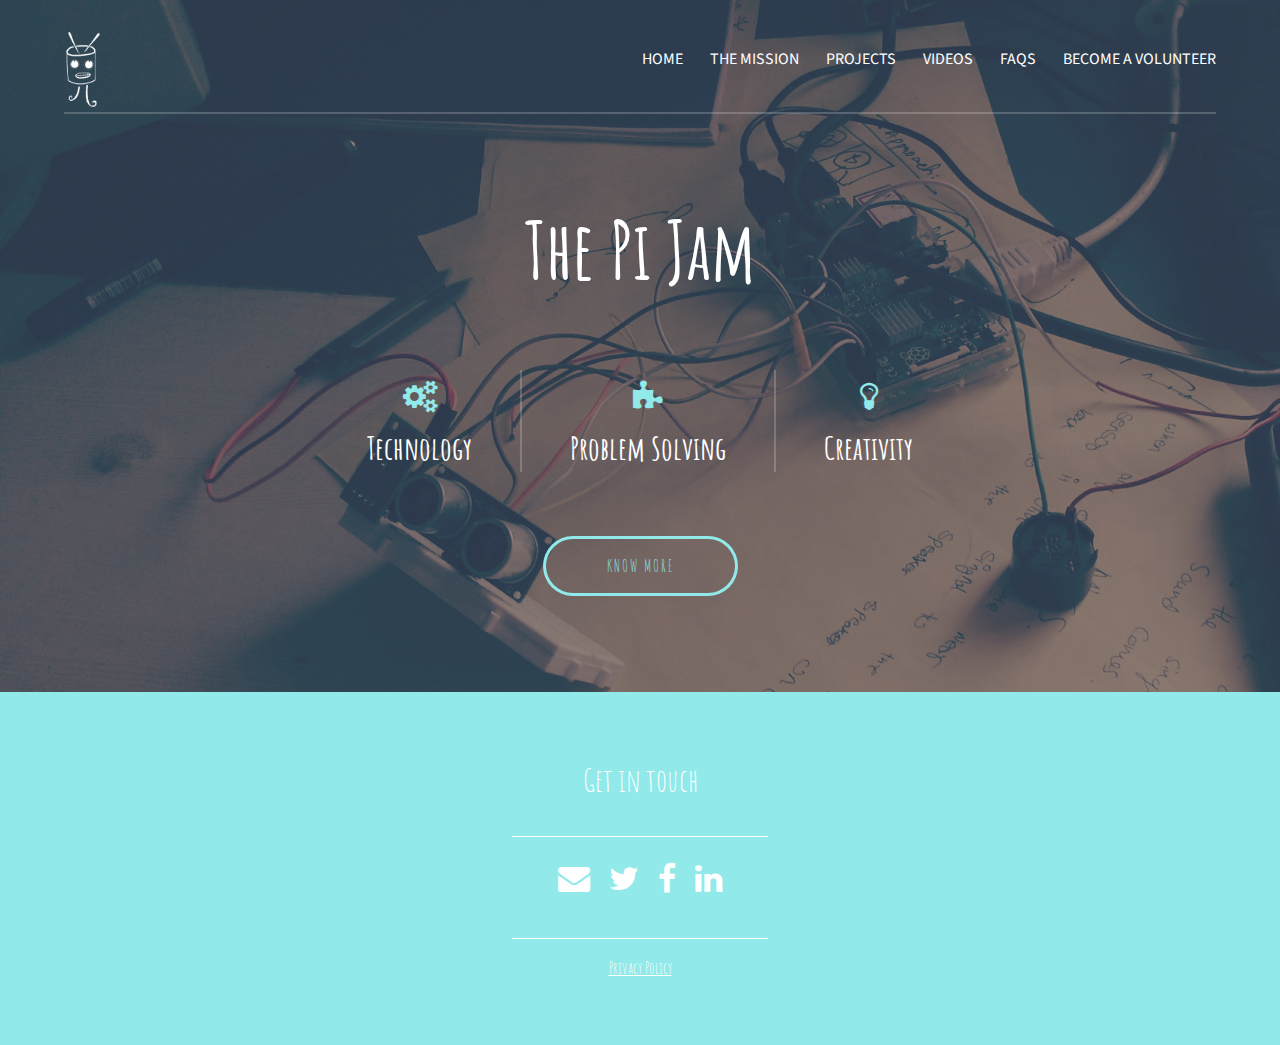
<file: index.html>
<!DOCTYPE HTML>
<!--
	Projection by TEMPLATED
	templated.co @templatedco
	Released for free under the Creative Commons Attribution 3.0 license (templated.co/license)
-->
<html>
	<head>
		<title>The Pi Jam</title>
		<meta charset="utf-8" />
		<meta name="viewport" content="width=device-width, initial-scale=1" />
		<link rel="stylesheet" href="assets/css/main.css" />
        <link href="https://fonts.googleapis.com/css?family=Amatic+SC:400,700" rel="stylesheet">
	</head>
	<body>

		<!-- Header -->
			<header id="header">
				<div class="inner">
					<a href="index.html"><img id="logoimage" src="images/final_edit_pijam copy.png" height=75px /></a> 
					<nav id="nav">
						<a href="index.html">Home</a>
						<a href="mission.html">The Mission</a>
						<a href="projects.html">Projects</a>
						<a href="videos.html"> Videos </a>
						<a href="faqs.html">FAQs</a>
						<a href="https://goo.gl/forms/yCkLF40MpSnz19OD2">Become a Volunteer</a>
					</nav>
					<a href="#navPanel" class="navPanelToggle"><span class="fa fa-bars"></span></a>
				</div>
				
			</header>

		<!-- Banner -->
			<section id="banner">
				<div class="inner">
					<header>
						<h1>The Pi Jam</h1>
					</header>

					<div class="flex ">

						<div>
							<span class="icon fa-cogs"></span>
							<h3>Technology</h3>
							
						</div>

						<div>
							<span class="icon fa-puzzle-piece"></span>
							<h3>Problem Solving</h3>
							
						</div>

						<div>
							<span class="icon fa-lightbulb-o"></span>
							<h3>Creativity</h3>
							
						</div>

					</div>

					<footer>
						<a href="mission.html" class="button">Know More</a>
					</footer>
				</div>
			</section>


		<!-- Three -->
	
		<!-- Footer -->
			<footer id="footer">
				<div class="socialmedia">

					<h3>Get in touch</h3>

				
                <hr id="bottom"/>
               
                    	<ul class="icons">
							<li><a href="mailto:shoaib.dar@thepijam.org" class="icon fa-envelope"><span class="label">Mail</span></a></li>
							<li><a href="http://twitter.com/THEPIJAM" class="icon fa-twitter"><span class="label">Twitter</span></a></li>
							<li><a href="http://www.facebook.com/thepijammers/" class="icon fa-facebook"><span class="label">Facebook</span></a></li>
							<li><a href="http://www.linkedin.com/company/thepijam" class="icon fa-linkedin"><span class="label">LinkedIn</span></a></li>
						</ul>
		<hr id="bottom"/>
					<a href="privacy.html">Privacy Policy</a>
                </div>
			</footer>

		<!-- Scripts -->
			<script src="assets/js/jquery.min.js"></script>
			<script src="assets/js/skel.min.js"></script>
			<script src="assets/js/util.js"></script>
			<script src="assets/js/main.js"></script>

	</body>
</html>
</file>
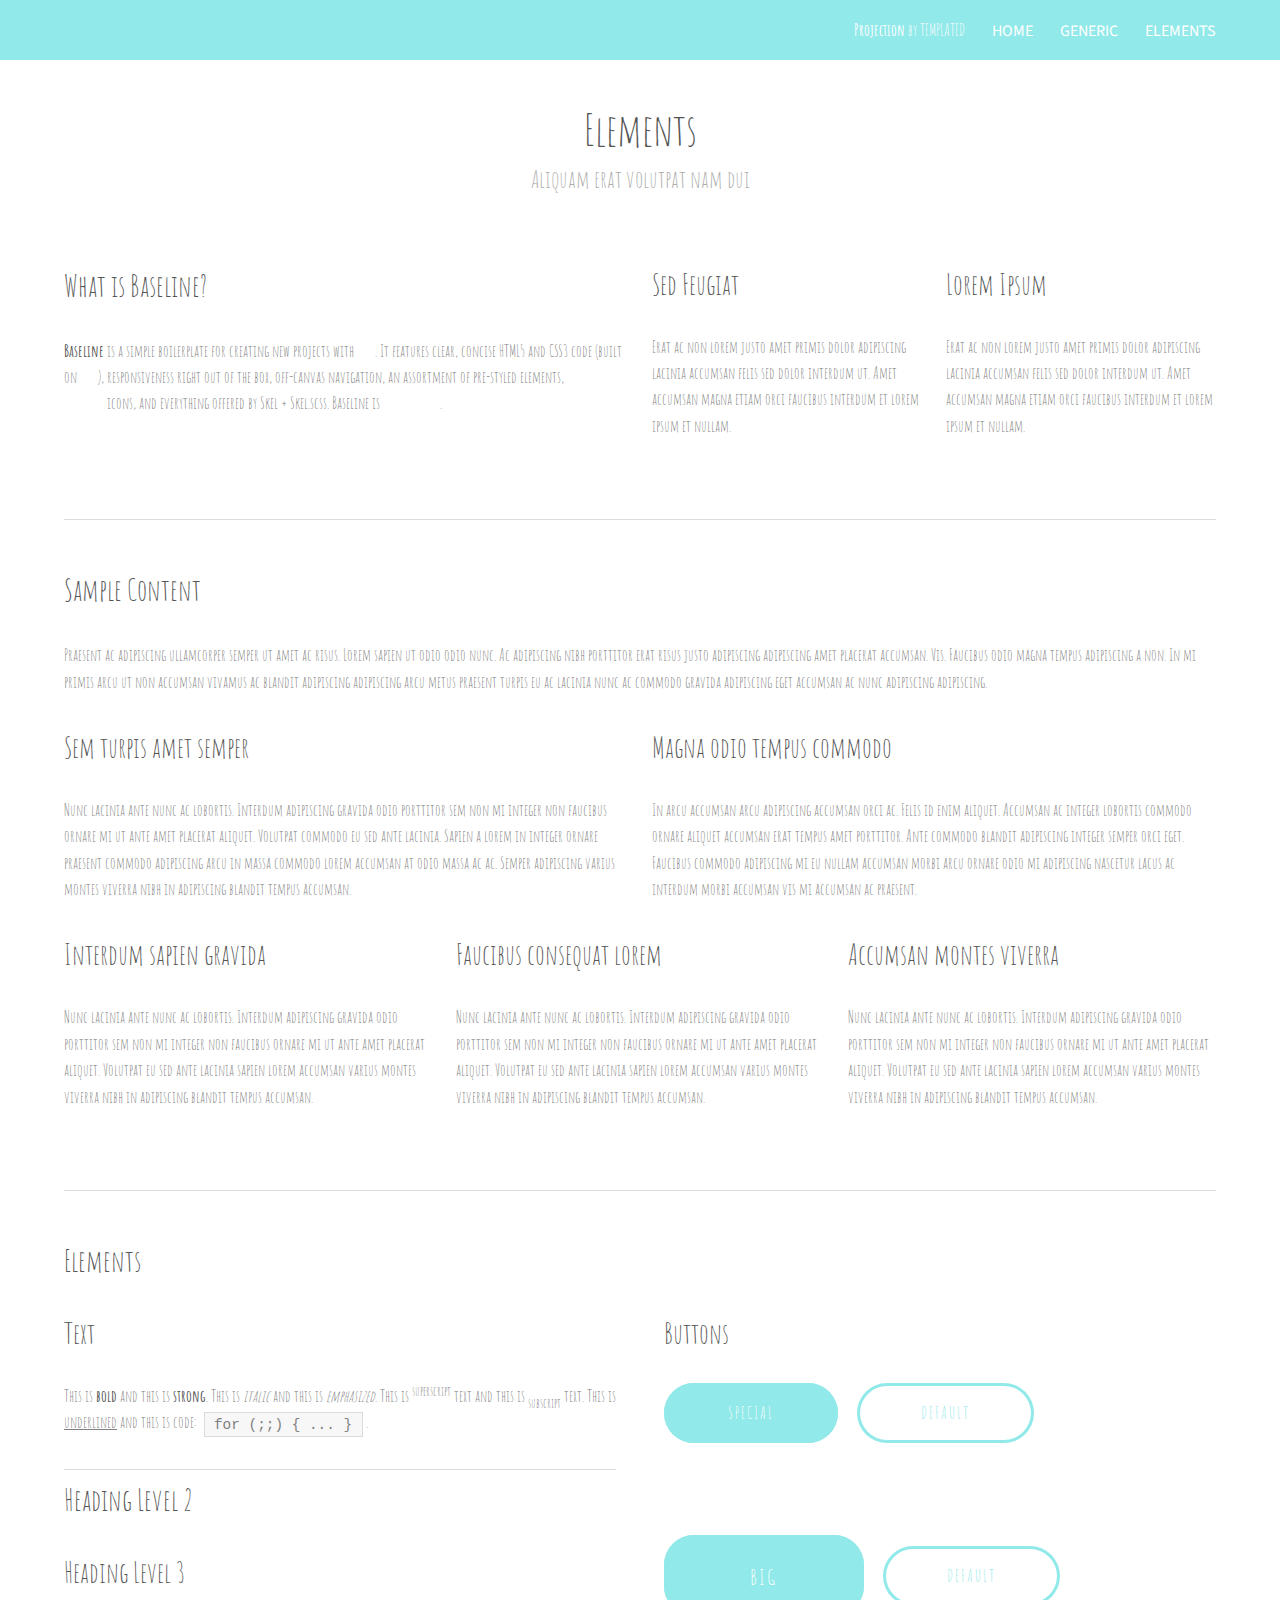
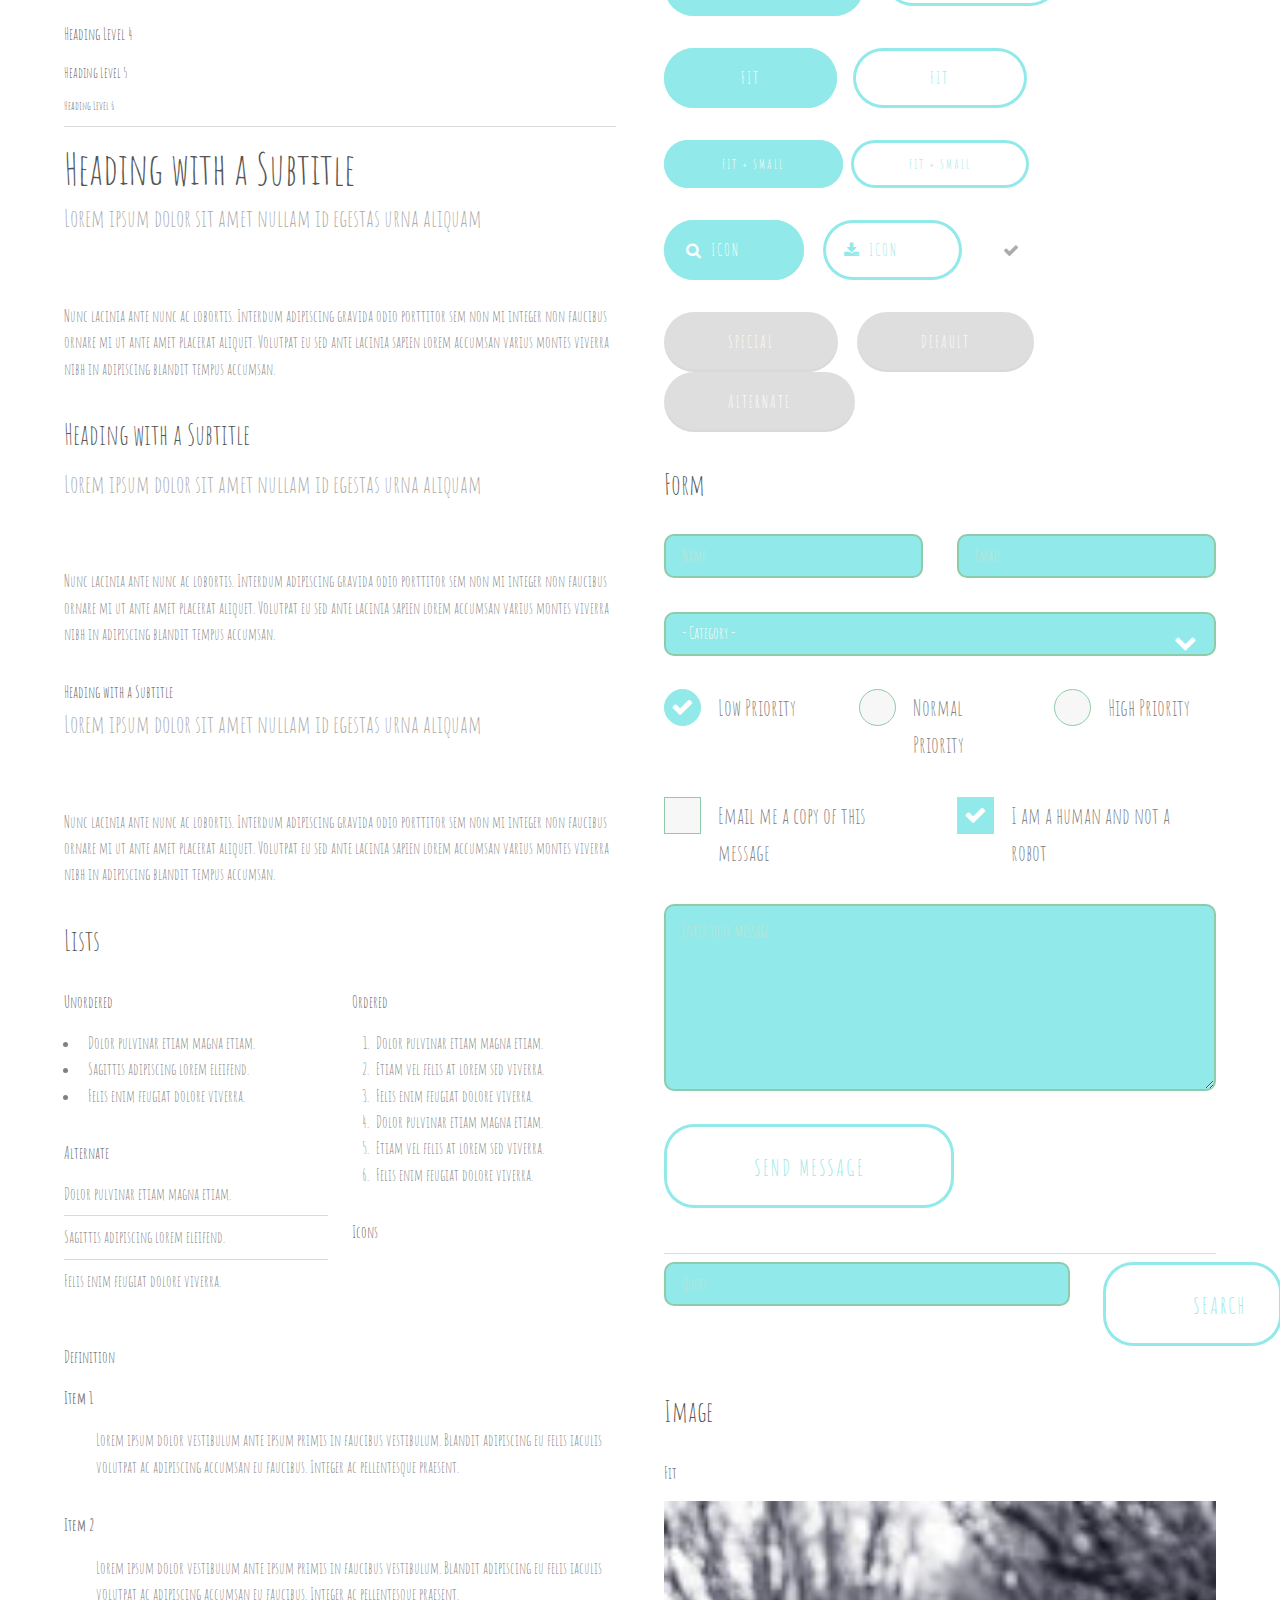
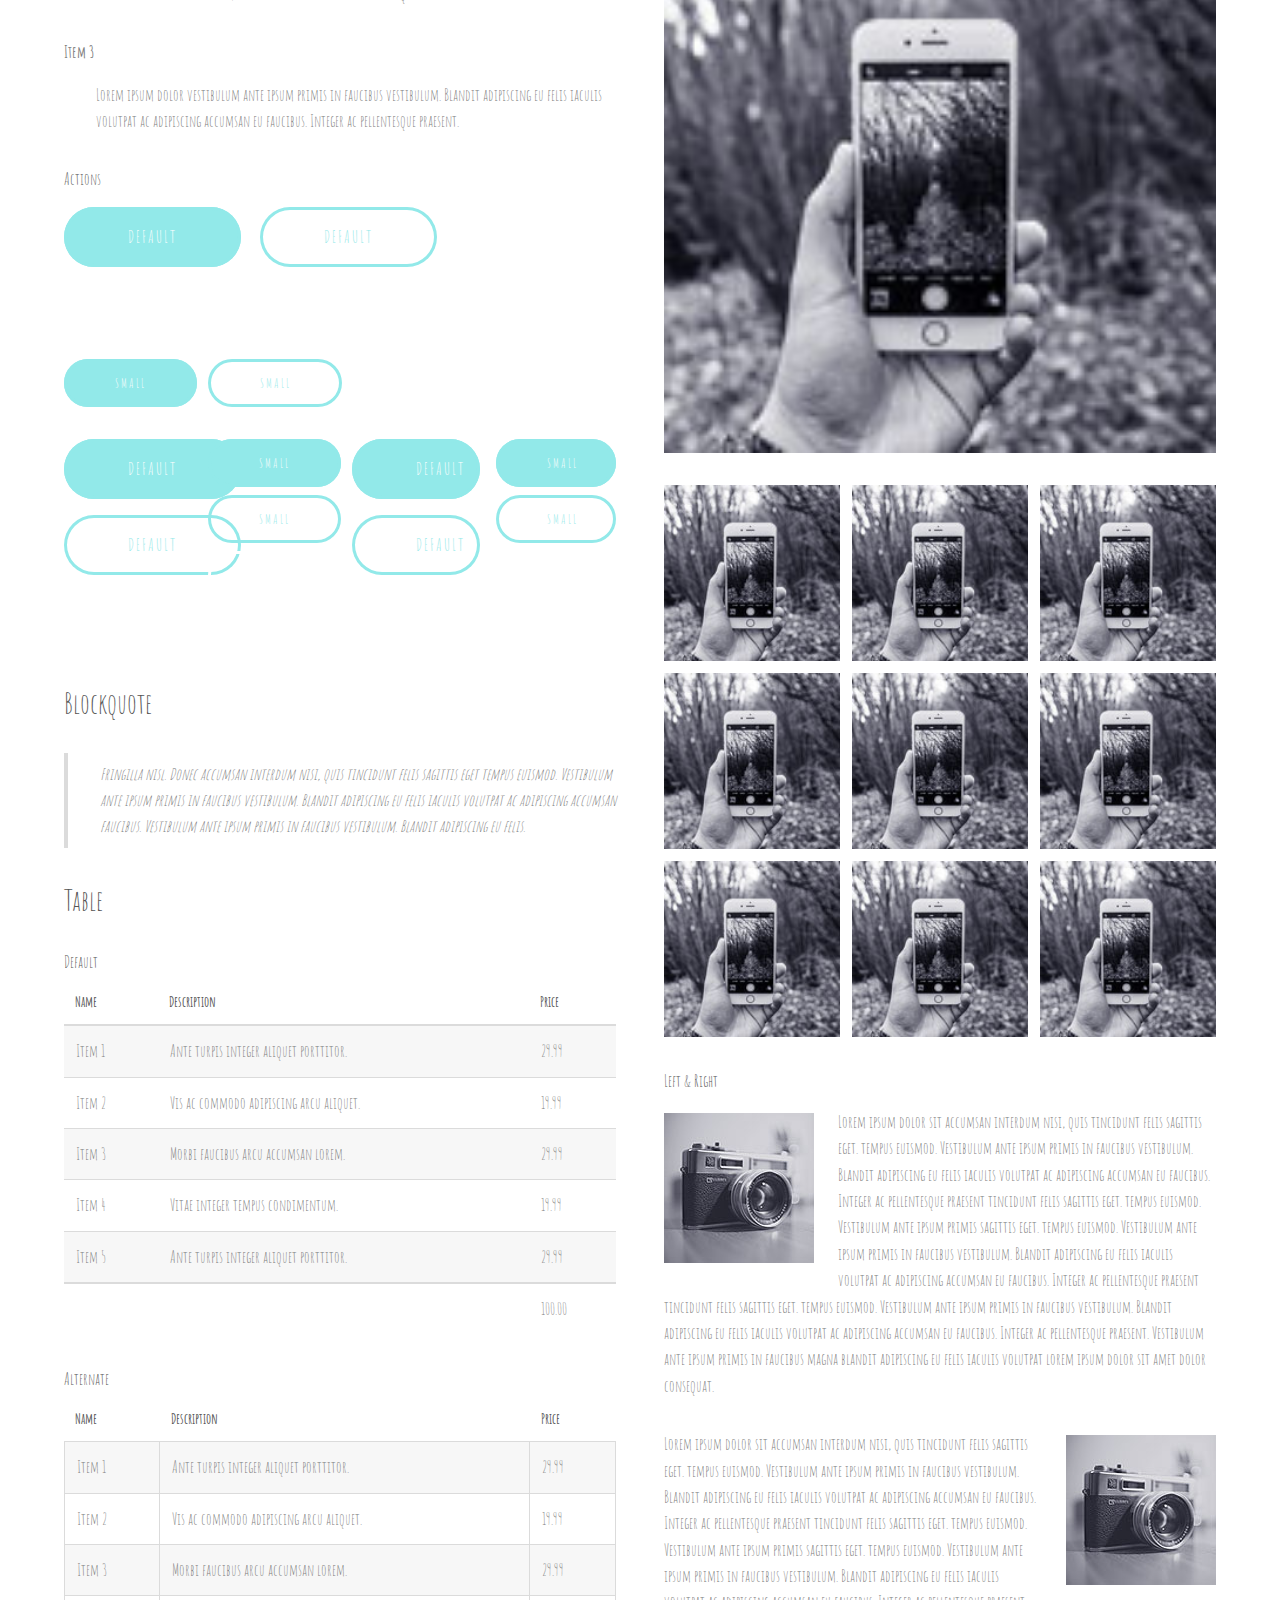
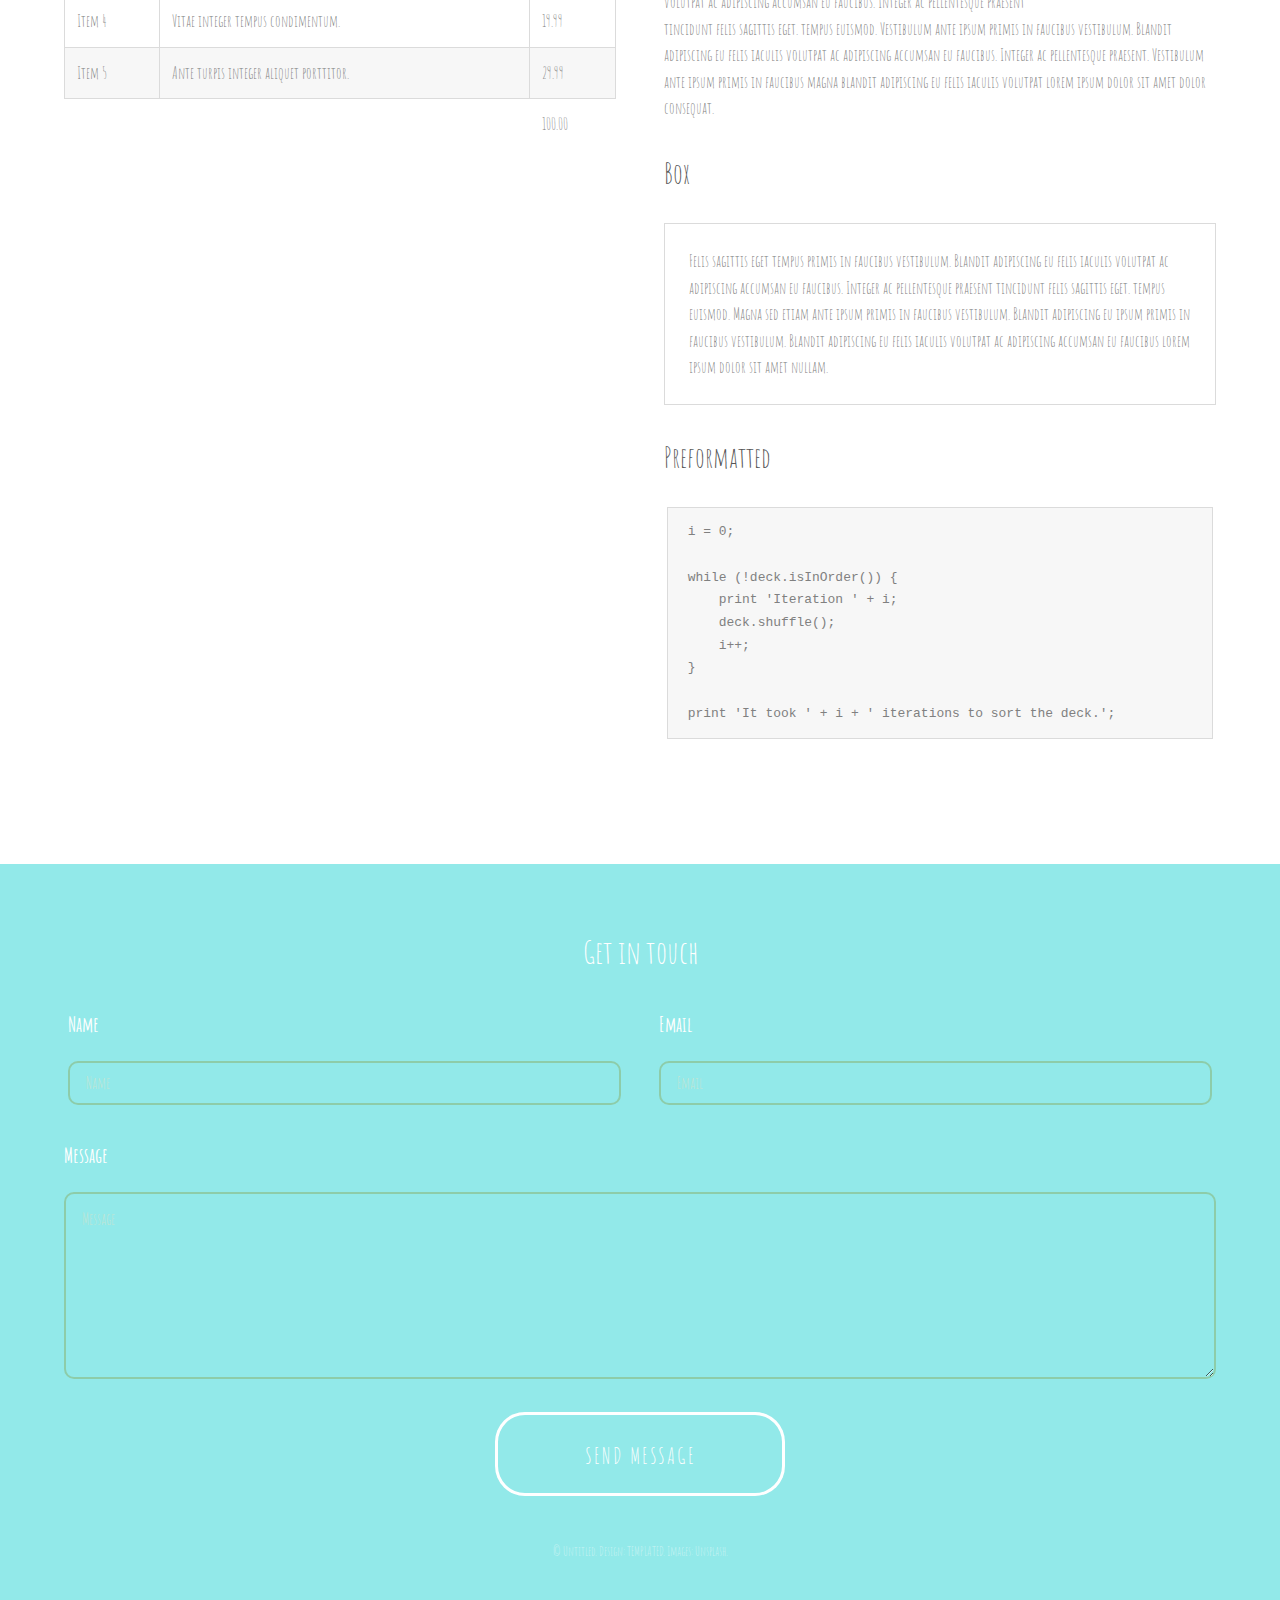
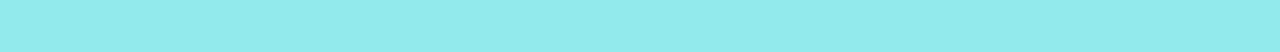
<file: elements.html>
<!DOCTYPE HTML>
<!--
	Projection by TEMPLATED
	templated.co @templatedco
	Released for free under the Creative Commons Attribution 3.0 license (templated.co/license)
-->
<html>
	<head>
		<title>Elements - Projection by TEMPLATED</title>
		<meta charset="utf-8" />
		<meta name="viewport" content="width=device-width, initial-scale=1" />
		<link rel="stylesheet" href="assets/css/main.css" />
        <link href="https://fonts.googleapis.com/css?family=Amatic+SC:400,700" rel="stylesheet">
	</head>
	<body class="subpage">

		<!-- Header -->
			<header id="header">
				<div class="inner">
					<a href="index.html" class="logo"><strong>Projection</strong> by TEMPLATED</a>
					<nav id="nav">
						<a href="index.html">Home</a>
						<a href="generic.html">Generic</a>
						<a href="elements.html">Elements</a>
					</nav>
					<a href="#navPanel" class="navPanelToggle"><span class="fa fa-bars"></span></a>
				</div>
			</header>

		<!-- Main -->
			<section id="main" class="wrapper">
				<div class="inner">
					<header class="align-center">
						<h2>Elements</h2>
						<p>Aliquam erat volutpat nam dui </p>
					</header>

					<!-- Intro -->
						<div class="row">
							<section class="6u 12u$(medium)">
								<h2>What is Baseline?</h2>
								<p><strong>Baseline</strong> is a simple boilerplate for creating new projects with <a href="http://skel.io">Skel</a>. It features clear, concise HTML5 and CSS3 code (built on <a href="http://sass-lang.com">Sass</a>), responsiveness right out of the box, off-canvas navigation, an assortment of pre-styled elements, <a href="http://fontawesome.io">Font Awesome</a> icons, and everything offered by Skel + Skel.scss. Baseline is <a href="http://skel.io/license">MIT licensed</a>.</p>
							</section>
							<section class="3u 6u(medium) 12u$(small)">
								<h3>Sed Feugiat</h3>
								<p>Erat ac non lorem justo amet primis dolor adipiscing lacinia accumsan felis sed dolor interdum ut. Amet accumsan magna etiam orci faucibus interdum et lorem ipsum et nullam.</p>
							</section>
							<section class="3u$ 6u$(medium) 12u$(small)">
								<h3>Lorem Ipsum</h3>
								<p>Erat ac non lorem justo amet primis dolor adipiscing lacinia accumsan felis sed dolor interdum ut. Amet accumsan magna etiam orci faucibus interdum et lorem ipsum et nullam.</p>
							</section>
						</div>

					<hr class="major" />

					<!-- Content -->
						<h2 id="content">Sample Content</h2>
						<p>Praesent ac adipiscing ullamcorper semper ut amet ac risus. Lorem sapien ut odio odio nunc. Ac adipiscing nibh porttitor erat risus justo adipiscing adipiscing amet placerat accumsan. Vis. Faucibus odio magna tempus adipiscing a non. In mi primis arcu ut non accumsan vivamus ac blandit adipiscing adipiscing arcu metus praesent turpis eu ac lacinia nunc ac commodo gravida adipiscing eget accumsan ac nunc adipiscing adipiscing.</p>
						<div class="row">
							<div class="6u 12u$(small)">
								<h3>Sem turpis amet semper</h3>
								<p>Nunc lacinia ante nunc ac lobortis. Interdum adipiscing gravida odio porttitor sem non mi integer non faucibus ornare mi ut ante amet placerat aliquet. Volutpat commodo eu sed ante lacinia. Sapien a lorem in integer ornare praesent commodo adipiscing arcu in massa commodo lorem accumsan at odio massa ac ac. Semper adipiscing varius montes viverra nibh in adipiscing blandit tempus accumsan.</p>
							</div>
							<div class="6u$ 12u$(small)">
								<h3>Magna odio tempus commodo</h3>
								<p>In arcu accumsan arcu adipiscing accumsan orci ac. Felis id enim aliquet. Accumsan ac integer lobortis commodo ornare aliquet accumsan erat tempus amet porttitor. Ante commodo blandit adipiscing integer semper orci eget. Faucibus commodo adipiscing mi eu nullam accumsan morbi arcu ornare odio mi adipiscing nascetur lacus ac interdum morbi accumsan vis mi accumsan ac praesent.</p>
							</div>
							<!-- Break -->
							<div class="4u 12u$(medium)">
								<h3>Interdum sapien gravida</h3>
								<p>Nunc lacinia ante nunc ac lobortis. Interdum adipiscing gravida odio porttitor sem non mi integer non faucibus ornare mi ut ante amet placerat aliquet. Volutpat eu sed ante lacinia sapien lorem accumsan varius montes viverra nibh in adipiscing blandit tempus accumsan.</p>
							</div>
							<div class="4u 12u$(medium)">
								<h3>Faucibus consequat lorem</h3>
								<p>Nunc lacinia ante nunc ac lobortis. Interdum adipiscing gravida odio porttitor sem non mi integer non faucibus ornare mi ut ante amet placerat aliquet. Volutpat eu sed ante lacinia sapien lorem accumsan varius montes viverra nibh in adipiscing blandit tempus accumsan.</p>
							</div>
							<div class="4u$ 12u$(medium)">
								<h3>Accumsan montes viverra</h3>
								<p>Nunc lacinia ante nunc ac lobortis. Interdum adipiscing gravida odio porttitor sem non mi integer non faucibus ornare mi ut ante amet placerat aliquet. Volutpat eu sed ante lacinia sapien lorem accumsan varius montes viverra nibh in adipiscing blandit tempus accumsan.</p>
							</div>
						</div>

					<hr class="major" />

					<!-- Elements -->
						<h2 id="elements">Elements</h2>
						<div class="row 200%">
							<div class="6u 12u$(medium)">

								<!-- Text stuff -->
									<h3>Text</h3>
									<p>This is <b>bold</b> and this is <strong>strong</strong>. This is <i>italic</i> and this is <em>emphasized</em>.
									This is <sup>superscript</sup> text and this is <sub>subscript</sub> text.
									This is <u>underlined</u> and this is code: <code>for (;;) { ... }</code>.</p>
									<hr />
									<h2>Heading Level 2</h2>
									<h3>Heading Level 3</h3>
									<h4>Heading Level 4</h4>
									<h5>Heading Level 5</h5>
									<h6>Heading Level 6</h6>
									<hr />
									<header>
										<h2>Heading with a Subtitle</h2>
										<p>Lorem ipsum dolor sit amet nullam id egestas urna aliquam</p>
									</header>
									<p>Nunc lacinia ante nunc ac lobortis. Interdum adipiscing gravida odio porttitor sem non mi integer non faucibus ornare mi ut ante amet placerat aliquet. Volutpat eu sed ante lacinia sapien lorem accumsan varius montes viverra nibh in adipiscing blandit tempus accumsan.</p>
									<header>
										<h3>Heading with a Subtitle</h3>
										<p>Lorem ipsum dolor sit amet nullam id egestas urna aliquam</p>
									</header>
									<p>Nunc lacinia ante nunc ac lobortis. Interdum adipiscing gravida odio porttitor sem non mi integer non faucibus ornare mi ut ante amet placerat aliquet. Volutpat eu sed ante lacinia sapien lorem accumsan varius montes viverra nibh in adipiscing blandit tempus accumsan.</p>
									<header>
										<h4>Heading with a Subtitle</h4>
										<p>Lorem ipsum dolor sit amet nullam id egestas urna aliquam</p>
									</header>
									<p>Nunc lacinia ante nunc ac lobortis. Interdum adipiscing gravida odio porttitor sem non mi integer non faucibus ornare mi ut ante amet placerat aliquet. Volutpat eu sed ante lacinia sapien lorem accumsan varius montes viverra nibh in adipiscing blandit tempus accumsan.</p>

								<!-- Lists -->
									<h3>Lists</h3>
									<div class="row">
										<div class="6u 12u$(small)">

											<h4>Unordered</h4>
											<ul>
												<li>Dolor pulvinar etiam magna etiam.</li>
												<li>Sagittis adipiscing lorem eleifend.</li>
												<li>Felis enim feugiat dolore viverra.</li>
											</ul>

											<h4>Alternate</h4>
											<ul class="alt">
												<li>Dolor pulvinar etiam magna etiam.</li>
												<li>Sagittis adipiscing lorem eleifend.</li>
												<li>Felis enim feugiat dolore viverra.</li>
											</ul>

										</div>
										<div class="6u$ 12u$(small)">

											<h4>Ordered</h4>
											<ol>
												<li>Dolor pulvinar etiam magna etiam.</li>
												<li>Etiam vel felis at lorem sed viverra.</li>
												<li>Felis enim feugiat dolore viverra.</li>
												<li>Dolor pulvinar etiam magna etiam.</li>
												<li>Etiam vel felis at lorem sed viverra.</li>
												<li>Felis enim feugiat dolore viverra.</li>
											</ol>

											<h4>Icons</h4>
											<ul class="icons">
												<li><a href="#" class="icon fa-twitter"><span class="label">Twitter</span></a></li>
												<li><a href="#" class="icon fa-facebook"><span class="label">Facebook</span></a></li>
												<li><a href="#" class="icon fa-instagram"><span class="label">Instagram</span></a></li>
												<li><a href="#" class="icon fa-github"><span class="label">Github</span></a></li>
												<li><a href="#" class="icon fa-dribbble"><span class="label">Dribbble</span></a></li>
												<li><a href="#" class="icon fa-tumblr"><span class="label">Tumblr</span></a></li>
											</ul>

										</div>
									</div>
									<h4>Definition</h4>
									<dl>
										<dt>Item 1</dt>
										<dd>
											<p>Lorem ipsum dolor vestibulum ante ipsum primis in faucibus vestibulum. Blandit adipiscing eu felis iaculis volutpat ac adipiscing accumsan eu faucibus. Integer ac pellentesque praesent.</p>
										</dd>
										<dt>Item 2</dt>
										<dd>
											<p>Lorem ipsum dolor vestibulum ante ipsum primis in faucibus vestibulum. Blandit adipiscing eu felis iaculis volutpat ac adipiscing accumsan eu faucibus. Integer ac pellentesque praesent.</p>
										</dd>
										<dt>Item 3</dt>
										<dd>
											<p>Lorem ipsum dolor vestibulum ante ipsum primis in faucibus vestibulum. Blandit adipiscing eu felis iaculis volutpat ac adipiscing accumsan eu faucibus. Integer ac pellentesque praesent.</p>
										</dd>
									</dl>

									<h4>Actions</h4>
									<ul class="actions">
										<li><a href="#" class="button special">Default</a></li>
										<li><a href="#" class="button">Default</a></li>
										<li><a href="#" class="button alt">Default</a></li>
									</ul>
									<ul class="actions small">
										<li><a href="#" class="button special small">Small</a></li>
										<li><a href="#" class="button small">Small</a></li>
										<li><a href="#" class="button alt small">Small</a></li>
									</ul>
									<div class="row">
										<div class="3u 12u$(small)">
											<ul class="actions vertical">
												<li><a href="#" class="button special">Default</a></li>
												<li><a href="#" class="button">Default</a></li>
												<li><a href="#" class="button alt">Default</a></li>
											</ul>
										</div>
										<div class="3u 12u$(small)">
											<ul class="actions vertical small">
												<li><a href="#" class="button special small">Small</a></li>
												<li><a href="#" class="button small">Small</a></li>
												<li><a href="#" class="button alt small">Small</a></li>
											</ul>
										</div>
										<div class="3u 12u$(small)">
											<ul class="actions vertical">
												<li><a href="#" class="button special fit">Default</a></li>
												<li><a href="#" class="button fit">Default</a></li>
												<li><a href="#" class="button alt fit">Default</a></li>
											</ul>
										</div>
										<div class="3u$ 12u$(small)">
											<ul class="actions vertical small">
												<li><a href="#" class="button special small fit">Small</a></li>
												<li><a href="#" class="button small fit">Small</a></li>
												<li><a href="#" class="button alt small fit">Small</a></li>
											</ul>
										</div>
									</div>

								<!-- Blockquote -->
									<h3>Blockquote</h3>
									<blockquote>Fringilla nisl. Donec accumsan interdum nisi, quis tincidunt felis sagittis eget tempus euismod. Vestibulum ante ipsum primis in faucibus vestibulum. Blandit adipiscing eu felis iaculis volutpat ac adipiscing accumsan faucibus. Vestibulum ante ipsum primis in faucibus vestibulum. Blandit adipiscing eu felis.</blockquote>

								<!-- Table -->
									<h3>Table</h3>

									<h4>Default</h4>
									<div class="table-wrapper">
										<table>
											<thead>
												<tr>
													<th>Name</th>
													<th>Description</th>
													<th>Price</th>
												</tr>
											</thead>
											<tbody>
												<tr>
													<td>Item 1</td>
													<td>Ante turpis integer aliquet porttitor.</td>
													<td>29.99</td>
												</tr>
												<tr>
													<td>Item 2</td>
													<td>Vis ac commodo adipiscing arcu aliquet.</td>
													<td>19.99</td>
												</tr>
												<tr>
													<td>Item 3</td>
													<td> Morbi faucibus arcu accumsan lorem.</td>
													<td>29.99</td>
												</tr>
												<tr>
													<td>Item 4</td>
													<td>Vitae integer tempus condimentum.</td>
													<td>19.99</td>
												</tr>
												<tr>
													<td>Item 5</td>
													<td>Ante turpis integer aliquet porttitor.</td>
													<td>29.99</td>
												</tr>
											</tbody>
											<tfoot>
												<tr>
													<td colspan="2"></td>
													<td>100.00</td>
												</tr>
											</tfoot>
										</table>
									</div>

									<h4>Alternate</h4>
									<div class="table-wrapper">
										<table class="alt">
											<thead>
												<tr>
													<th>Name</th>
													<th>Description</th>
													<th>Price</th>
												</tr>
											</thead>
											<tbody>
												<tr>
													<td>Item 1</td>
													<td>Ante turpis integer aliquet porttitor.</td>
													<td>29.99</td>
												</tr>
												<tr>
													<td>Item 2</td>
													<td>Vis ac commodo adipiscing arcu aliquet.</td>
													<td>19.99</td>
												</tr>
												<tr>
													<td>Item 3</td>
													<td> Morbi faucibus arcu accumsan lorem.</td>
													<td>29.99</td>
												</tr>
												<tr>
													<td>Item 4</td>
													<td>Vitae integer tempus condimentum.</td>
													<td>19.99</td>
												</tr>
												<tr>
													<td>Item 5</td>
													<td>Ante turpis integer aliquet porttitor.</td>
													<td>29.99</td>
												</tr>
											</tbody>
											<tfoot>
												<tr>
													<td colspan="2"></td>
													<td>100.00</td>
												</tr>
											</tfoot>
										</table>
									</div>

							</div>
							<div class="6u$ 12u$(medium)">

								<!-- Buttons -->
									<h3>Buttons</h3>
									<ul class="actions">
										<li><a href="#" class="button special">Special</a></li>
										<li><a href="#" class="button">Default</a></li>
										<li><a href="#" class="button alt">Alternate</a></li>
									</ul>
									<ul class="actions">
										<li><a href="#" class="button special big">Big</a></li>
										<li><a href="#" class="button">Default</a></li>
										<li><a href="#" class="button alt small">Small</a></li>
									</ul>
									<ul class="actions fit">
										<li><a href="#" class="button special fit">Fit</a></li>
										<li><a href="#" class="button fit">Fit</a></li>
										<li><a href="#" class="button alt fit">Fit</a></li>
									</ul>
									<ul class="actions fit small">
										<li><a href="#" class="button special fit small">Fit + Small</a></li>
										<li><a href="#" class="button fit small">Fit + Small</a></li>
										<li><a href="#" class="button alt fit small">Fit + Small</a></li>
									</ul>
									<ul class="actions">
										<li><a href="#" class="button special icon fa-search">Icon</a></li>
										<li><a href="#" class="button icon fa-download">Icon</a></li>
										<li><a href="#" class="button alt icon fa-check">Icon</a></li>
									</ul>
									<ul class="actions">
										<li><span class="button special disabled">Special</span></li>
										<li><span class="button disabled">Default</span></li>
										<li><span class="button alt disabled">Alternate</span></li>
									</ul>

								<!-- Form -->
									<h3>Form</h3>

									<form method="post" action="#">
										<div class="row uniform">
											<div class="6u 12u$(xsmall)">
												<input type="text" name="demo-name" id="demo-name" value="" placeholder="Name" />
											</div>
											<div class="6u$ 12u$(xsmall)">
												<input type="email" name="demo-email" id="demo-email" value="" placeholder="Email" />
											</div>
											<!-- Break -->
											<div class="12u$">
												<div class="select-wrapper">
													<select name="demo-category" id="demo-category">
														<option value="">- Category -</option>
														<option value="1">Manufacturing</option>
														<option value="1">Shipping</option>
														<option value="1">Administration</option>
														<option value="1">Human Resources</option>
													</select>
												</div>
											</div>
											<!-- Break -->
											<div class="4u 12u$(small)">
												<input type="radio" id="demo-priority-low" name="demo-priority" checked>
												<label for="demo-priority-low">Low Priority</label>
											</div>
											<div class="4u 12u$(small)">
												<input type="radio" id="demo-priority-normal" name="demo-priority">
												<label for="demo-priority-normal">Normal Priority</label>
											</div>
											<div class="4u$ 12u$(small)">
												<input type="radio" id="demo-priority-high" name="demo-priority">
												<label for="demo-priority-high">High Priority</label>
											</div>
											<!-- Break -->
											<div class="6u 12u$(small)">
												<input type="checkbox" id="demo-copy" name="demo-copy">
												<label for="demo-copy">Email me a copy of this message</label>
											</div>
											<div class="6u$ 12u$(small)">
												<input type="checkbox" id="demo-human" name="demo-human" checked>
												<label for="demo-human">I am a human and not a robot</label>
											</div>
											<!-- Break -->
											<div class="12u$">
												<textarea name="demo-message" id="demo-message" placeholder="Enter your message" rows="6"></textarea>
											</div>
											<!-- Break -->
											<div class="12u$">
												<ul class="actions">
													<li><input type="submit" value="Send Message" /></li>
													<li><input type="reset" value="Reset" class="alt" /></li>
												</ul>
											</div>
										</div>
									</form>

									<hr />

									<form method="post" action="#">
										<div class="row uniform">
											<div class="9u 12u$(small)">
												<input type="text" name="query" id="query" value="" placeholder="Query" />
											</div>
											<div class="3u$ 12u$(small)">
												<input type="submit" value="Search" class="fit" />
											</div>
										</div>
									</form>

								<!-- Image -->
									<h3>Image</h3>

									<h4>Fit</h4>
									<span class="image fit"><img src="images/pic01.jpg" alt="" /></span>
									<div class="box alt">
										<div class="row 50% uniform">
											<div class="4u"><span class="image fit"><img src="images/pic01.jpg" alt="" /></span></div>
											<div class="4u"><span class="image fit"><img src="images/pic01.jpg" alt="" /></span></div>
											<div class="4u$"><span class="image fit"><img src="images/pic01.jpg" alt="" /></span></div>
											<!-- Break -->
											<div class="4u"><span class="image fit"><img src="images/pic01.jpg" alt="" /></span></div>
											<div class="4u"><span class="image fit"><img src="images/pic01.jpg" alt="" /></span></div>
											<div class="4u$"><span class="image fit"><img src="images/pic01.jpg" alt="" /></span></div>
											<!-- Break -->
											<div class="4u"><span class="image fit"><img src="images/pic01.jpg" alt="" /></span></div>
											<div class="4u"><span class="image fit"><img src="images/pic01.jpg" alt="" /></span></div>
											<div class="4u$"><span class="image fit"><img src="images/pic01.jpg" alt="" /></span></div>
										</div>
									</div>

									<h4>Left &amp; Right</h4>
									<p><span class="image left"><img src="images/pic02.jpg" alt="" /></span>Lorem ipsum dolor sit accumsan interdum nisi, quis tincidunt felis sagittis eget. tempus euismod. Vestibulum ante ipsum primis in faucibus vestibulum. Blandit adipiscing eu felis iaculis volutpat ac adipiscing accumsan eu faucibus. Integer ac pellentesque praesent tincidunt felis sagittis eget. tempus euismod. Vestibulum ante ipsum primis sagittis eget. tempus euismod. Vestibulum ante ipsum primis in faucibus vestibulum. Blandit adipiscing eu felis iaculis volutpat ac adipiscing accumsan eu faucibus. Integer ac pellentesque praesent tincidunt felis sagittis eget. tempus euismod. Vestibulum ante ipsum primis in faucibus vestibulum. Blandit adipiscing eu felis iaculis volutpat ac adipiscing accumsan eu faucibus. Integer ac pellentesque praesent. Vestibulum ante ipsum primis in faucibus magna blandit adipiscing eu felis iaculis volutpat lorem ipsum dolor sit amet dolor consequat.</p>
									<p><span class="image right"><img src="images/pic02.jpg" alt="" /></span>Lorem ipsum dolor sit accumsan interdum nisi, quis tincidunt felis sagittis eget. tempus euismod. Vestibulum ante ipsum primis in faucibus vestibulum. Blandit adipiscing eu felis iaculis volutpat ac adipiscing accumsan eu faucibus. Integer ac pellentesque praesent tincidunt felis sagittis eget. tempus euismod. Vestibulum ante ipsum primis sagittis eget. tempus euismod. Vestibulum ante ipsum primis in faucibus vestibulum. Blandit adipiscing eu felis iaculis volutpat ac adipiscing accumsan eu faucibus. Integer ac pellentesque praesent tincidunt felis sagittis eget. tempus euismod. Vestibulum ante ipsum primis in faucibus vestibulum. Blandit adipiscing eu felis iaculis volutpat ac adipiscing accumsan eu faucibus. Integer ac pellentesque praesent. Vestibulum ante ipsum primis in faucibus magna blandit adipiscing eu felis iaculis volutpat lorem ipsum dolor sit amet dolor consequat.</p>

								<!-- Box -->
									<h3>Box</h3>
									<div class="box">
										<p>Felis sagittis eget tempus primis in faucibus vestibulum. Blandit adipiscing eu felis iaculis volutpat ac adipiscing accumsan eu faucibus. Integer ac pellentesque praesent tincidunt felis sagittis eget. tempus euismod. Magna sed etiam ante ipsum primis in faucibus vestibulum. Blandit adipiscing eu ipsum primis in faucibus vestibulum. Blandit adipiscing eu felis iaculis volutpat ac adipiscing accumsan eu faucibus lorem ipsum dolor sit amet nullam.</p>
									</div>

								<!-- Preformatted Code -->
									<h3>Preformatted</h3>
									<pre><code>i = 0;

while (!deck.isInOrder()) {
    print 'Iteration ' + i;
    deck.shuffle();
    i++;
}

print 'It took ' + i + ' iterations to sort the deck.';
</code></pre>

						</div>
					</div>

				</div>

			</section>

		<!-- Footer -->
			<footer id="footer">
				<div class="inner">

					<h3>Get in touch</h3>

					<form action="#" method="post">

						<div class="field half first">
							<label for="name">Name</label>
							<input name="name" id="name" type="text" placeholder="Name">
						</div>
						<div class="field half">
							<label for="email">Email</label>
							<input name="email" id="email" type="email" placeholder="Email">
						</div>
						<div class="field">
							<label for="message">Message</label>
							<textarea name="message" id="message" rows="6" placeholder="Message"></textarea>
						</div>
						<ul class="actions">
							<li><input value="Send Message" class="button alt" type="submit"></li>
						</ul>
					</form>

					<div class="copyright">
						&copy; Untitled. Design: <a href="https://templated.co">TEMPLATED</a>. Images: <a href="https://unsplash.com">Unsplash</a>.
					</div>

				</div>
			</footer>

		<!-- Scripts -->
			<script src="assets/js/jquery.min.js"></script>
			<script src="assets/js/skel.min.js"></script>
			<script src="assets/js/util.js"></script>
			<script src="assets/js/main.js"></script>

	</body>
</html>
</file>
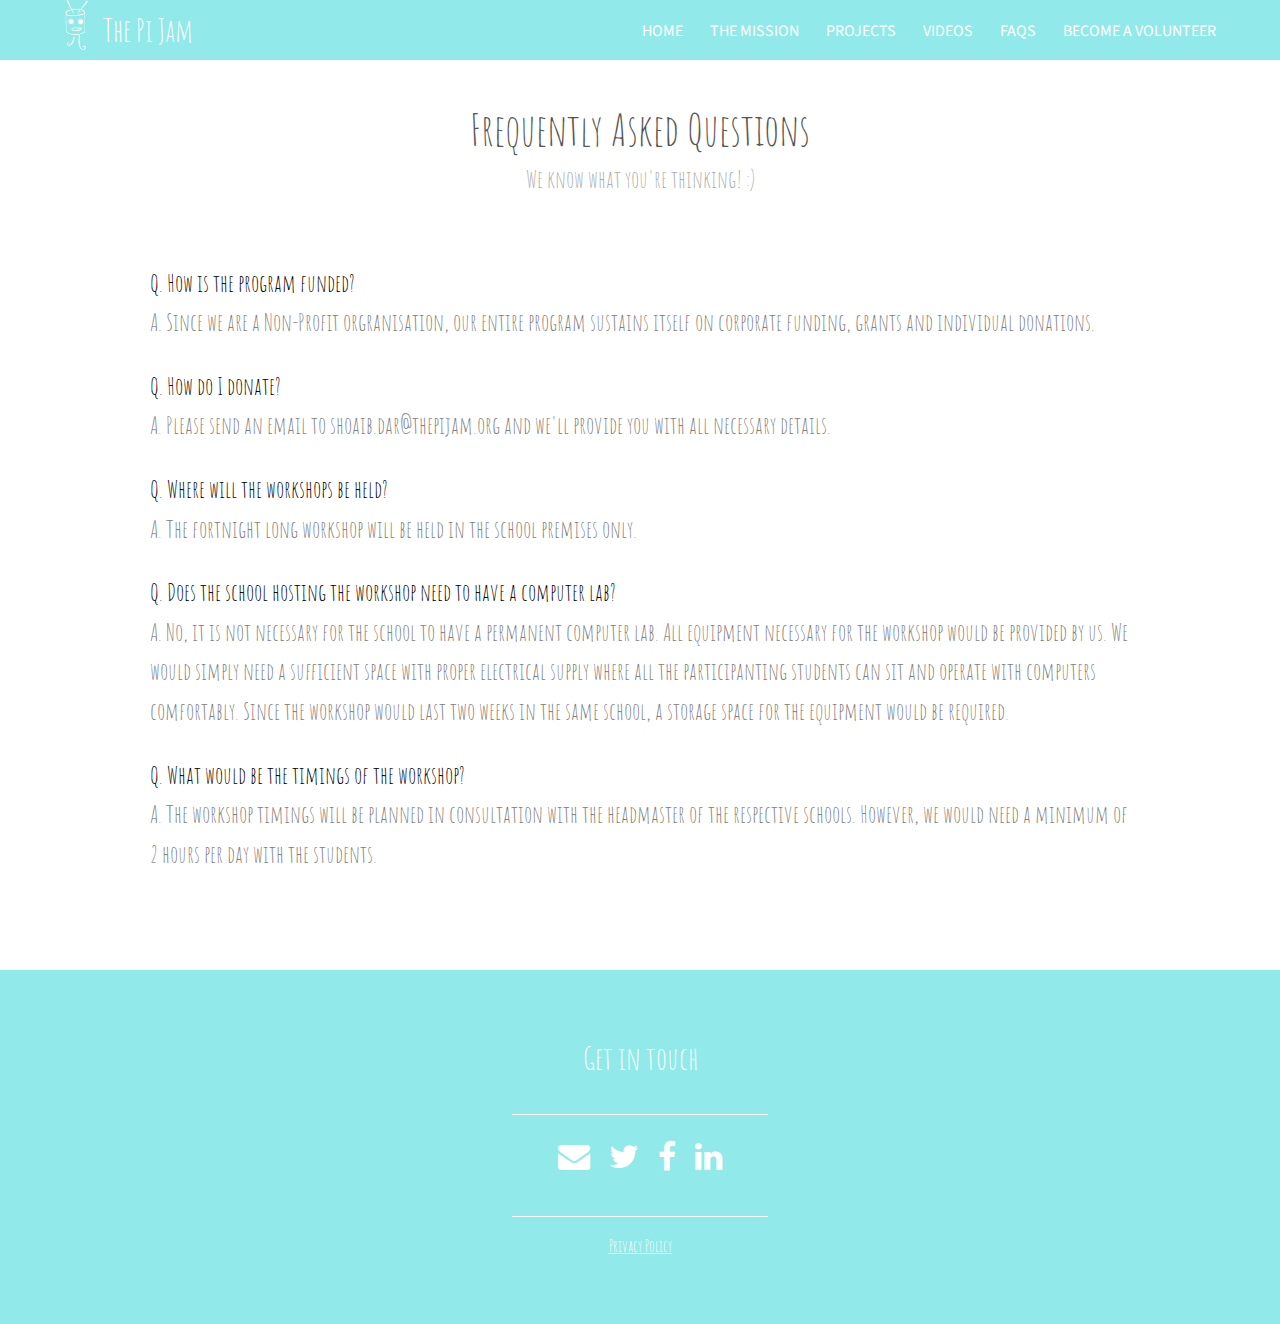
<file: faqs.html>
<!DOCTYPE HTML>
<!--
	Projection by TEMPLATED
	templated.co @templatedco
	Released for free under the Creative Commons Attribution 3.0 license (templated.co/license)
-->
<html>
	<head>
		<title>The Pi Jam</title>
		<meta charset="utf-8" />
		<meta name="viewport" content="width=device-width, initial-scale=1" />
		<link rel="stylesheet" href="assets/css/main.css" />
        <link href="https://fonts.googleapis.com/css?family=Amatic+SC:400,700"
rel="stylesheet">
	</head>
	<body class="subpage">

		<!-- Header -->
			<header id="header">
				<div class="inner">
                    <a href="index.html"><img id="logoimage" src="images/final_edit_pijam copy.png" height=50px /><div id="logotext">The Pi Jam</div></a>
					<nav id="nav">
						<a href="index.html">Home</a>
						<a href="mission.html">The Mission</a>
						<a href="projects.html">Projects</a>
						<a href="videos.html"> Videos </a>
						<a href="faqs.html">FAQs</a>
						<a href="https://goo.gl/forms/yCkLF40MpSnz19OD2">Become a Volunteer</a>
					</nav>
					<a href="#navPanel" class="navPanelToggle"><span class="fa fa-bars"></span></a>
				</div>
			</header>

		<!-- Three -->
			<section id="three" class="wrapper">
				
					<header class="align-center">
						<h2 >Frequently Asked Questions</h2>
						<p>We know what you're thinking! :)</p>
					</header>
                    <div class="inner">
                    <div id="faq-container">
					<div id="question">Q. How is the program funded?</div>
					<div id="answer">A. Since we are a Non-Profit orgranisation, our entire program sustains itself on corporate funding, grants and individual donations.</div>
					<div id="question">Q. How do I donate?</div>
					<div id="answer">A. Please send an email to shoaib.dar@thepijam.org and we'll provide you with all necessary details.</div>
					<div id="question">Q. Where will the workshops be held?</div>
					<div id="answer">A. The fortnight long workshop will be held in the school premises only.</div>
					<div id="question">Q. Does the school hosting the workshop need to have a computer lab?</div>
					<div id="answer">A. No, it is not necessary for the school to have a permanent computer lab. All equipment necessary for the workshop would be provided by
					us. We would simply need a sufficient space with proper electrical supply where all the participanting students can sit and operate with computers comfortably. Since the workshop would last two weeks in the same school, a storage space for the equipment would be required. </div>
					<div id="question">Q. What would be the timings of the workshop?</div>
					<div id="answer">A. The workshop timings will be planned in consultation with the headmaster of the respective schools. However, we would need a minimum of 2 hours per day with the students.</div>
					</div>
                </div>
			</section>


        <!-- Footer -->
				<footer id="footer">
				<div class="socialmedia">

					<h3>Get in touch</h3>

				
                <hr id="bottom"/>
               
                    	<ul class="icons">
							<li><a href="mailto:shoaib.dar@thepijam.org" class="icon fa-envelope"><span class="label">Mail</span></a></li>
							<li><a href="http://twitter.com/THEPIJAM" class="icon fa-twitter"><span class="label">Twitter</span></a></li>
							<li><a href="http://www.facebook.com/thepijammers/" class="icon fa-facebook"><span class="label">Facebook</span></a></li>
							<li><a href="http://www.linkedin.com/company/thepijam" class="icon fa-linkedin"><span class="label">LinkedIn</span></a></li>
						</ul>
			<hr id="bottom"/>
					<a href="privacy.html">Privacy Policy</a>
                </div>
			</footer>

		<!-- Scripts -->
			<script src="assets/js/jquery.min.js"></script>
			<script src="assets/js/skel.min.js"></script>
			<script src="assets/js/util.js"></script>
			<script src="assets/js/main.js"></script>

	</body>
</html>
</file>
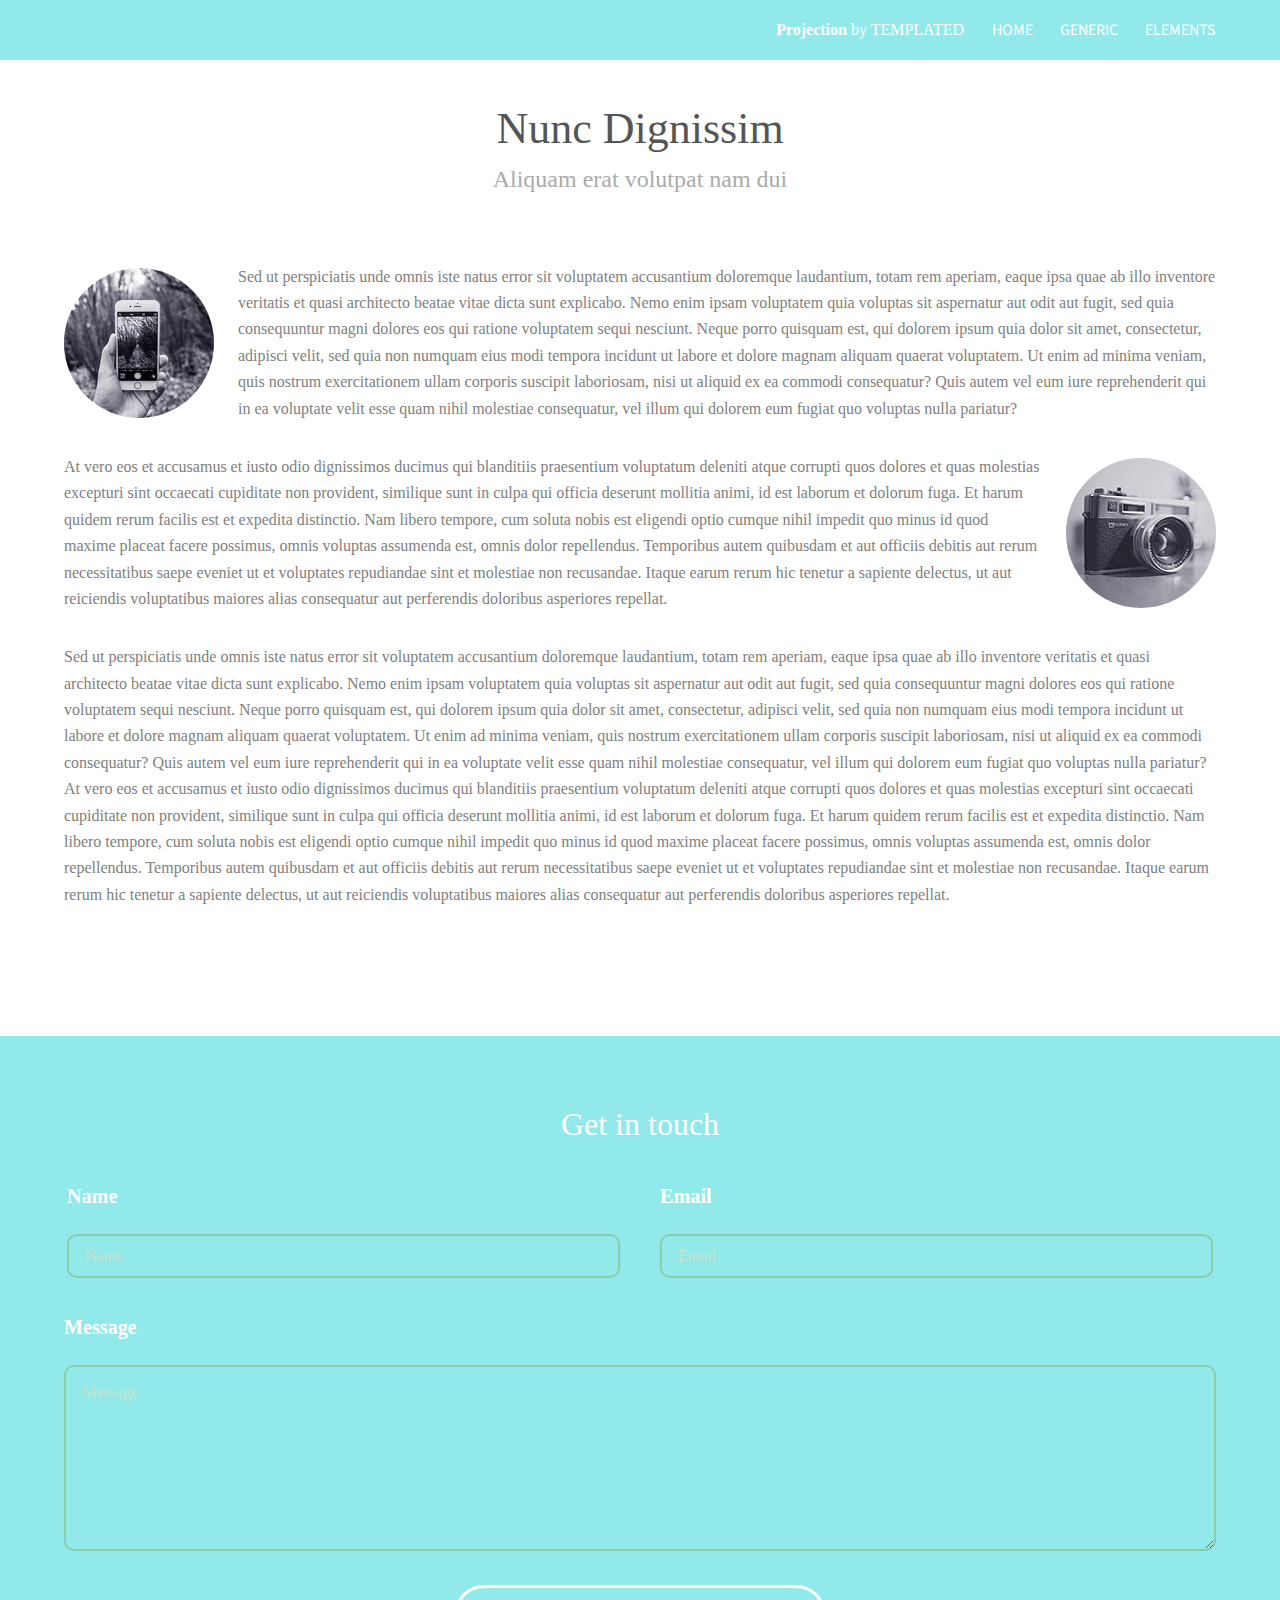
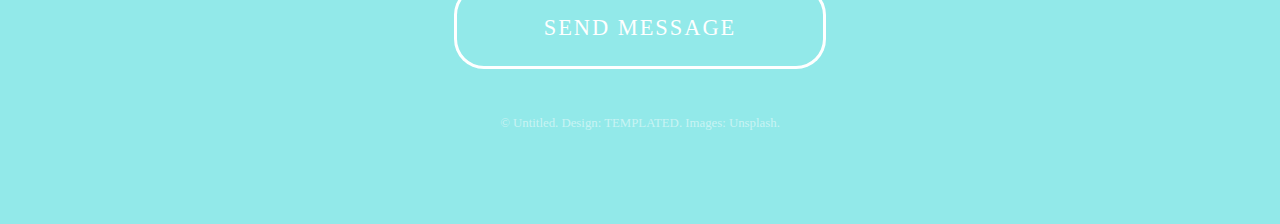
<file: generic.html>
<!DOCTYPE HTML>
<!--
	Projection by TEMPLATED
	templated.co @templatedco
	Released for free under the Creative Commons Attribution 3.0 license (templated.co/license)
-->
<html>
	<head>
		<title>Generic - Projection by TEMPLATED</title>
		<meta charset="utf-8" />
		<meta name="viewport" content="width=device-width, initial-scale=1" />
		<link rel="stylesheet" href="assets/css/main.css" />
	</head>
	<body class="subpage">

		<!-- Header -->
			<header id="header">
				<div class="inner">
					<a href="index.html" class="logo"><strong>Projection</strong> by TEMPLATED</a>
					<nav id="nav">
						<a href="index.html">Home</a>
						<a href="generic.html">Generic</a>
						<a href="elements.html">Elements</a>
					</nav>
					<a href="#navPanel" class="navPanelToggle"><span class="fa fa-bars"></span></a>
				</div>
			</header>

		<!-- Three -->
			<section id="three" class="wrapper">
				<div class="inner">
					<header class="align-center">
						<h2>Nunc Dignissim</h2>
						<p>Aliquam erat volutpat nam dui </p>
					</header>
					<div class="image round left">
						<img src="images/pic01.jpg" alt="Pic 01" />
					</div>
					<p>Sed ut perspiciatis unde omnis iste natus error sit voluptatem accusantium doloremque laudantium, totam rem aperiam, eaque ipsa quae ab illo inventore veritatis et quasi architecto beatae vitae dicta sunt explicabo. Nemo enim ipsam voluptatem quia voluptas sit aspernatur aut odit aut fugit, sed quia consequuntur magni dolores eos qui ratione voluptatem sequi nesciunt. Neque porro quisquam est, qui dolorem ipsum quia dolor sit amet, consectetur, adipisci velit, sed quia non numquam eius modi tempora incidunt ut labore et dolore magnam aliquam quaerat voluptatem. Ut enim ad minima veniam, quis nostrum exercitationem ullam corporis suscipit laboriosam, nisi ut aliquid ex ea commodi consequatur? Quis autem vel eum iure reprehenderit qui in ea voluptate velit esse quam nihil molestiae consequatur, vel illum qui dolorem eum fugiat quo voluptas nulla pariatur?</p>

					<div class="image round right">
						<img src="images/pic02.jpg" alt="Pic 02" />
					</div>
					<p>At vero eos et accusamus et iusto odio dignissimos ducimus qui blanditiis praesentium voluptatum deleniti atque corrupti quos dolores et quas molestias excepturi sint occaecati cupiditate non provident, similique sunt in culpa qui officia deserunt mollitia animi, id est laborum et dolorum fuga. Et harum quidem rerum facilis est et expedita distinctio. Nam libero tempore, cum soluta nobis est eligendi optio cumque nihil impedit quo minus id quod maxime placeat facere possimus, omnis voluptas assumenda est, omnis dolor repellendus. Temporibus autem quibusdam et aut officiis debitis aut rerum necessitatibus saepe eveniet ut et voluptates repudiandae sint et molestiae non recusandae. Itaque earum rerum hic tenetur a sapiente delectus, ut aut reiciendis voluptatibus maiores alias consequatur aut perferendis doloribus asperiores repellat.</p>

					<p>Sed ut perspiciatis unde omnis iste natus error sit voluptatem accusantium doloremque laudantium, totam rem aperiam, eaque ipsa quae ab illo inventore veritatis et quasi architecto beatae vitae dicta sunt explicabo. Nemo enim ipsam voluptatem quia voluptas sit aspernatur aut odit aut fugit, sed quia consequuntur magni dolores eos qui ratione voluptatem sequi nesciunt. Neque porro quisquam est, qui dolorem ipsum quia dolor sit amet, consectetur, adipisci velit, sed quia non numquam eius modi tempora incidunt ut labore et dolore magnam aliquam quaerat voluptatem. Ut enim ad minima veniam, quis nostrum exercitationem ullam corporis suscipit laboriosam, nisi ut aliquid ex ea commodi consequatur? Quis autem vel eum iure reprehenderit qui in ea voluptate velit esse quam nihil molestiae consequatur, vel illum qui dolorem eum fugiat quo voluptas nulla pariatur? At vero eos et accusamus et iusto odio dignissimos ducimus qui blanditiis praesentium voluptatum deleniti atque corrupti quos dolores et quas molestias excepturi sint occaecati cupiditate non provident, similique sunt in culpa qui officia deserunt mollitia animi, id est laborum et dolorum fuga. Et harum quidem rerum facilis est et expedita distinctio. Nam libero tempore, cum soluta nobis est eligendi optio cumque nihil impedit quo minus id quod maxime placeat facere possimus, omnis voluptas assumenda est, omnis dolor repellendus. Temporibus autem quibusdam et aut officiis debitis aut rerum necessitatibus saepe eveniet ut et voluptates repudiandae sint et molestiae non recusandae. Itaque earum rerum hic tenetur a sapiente delectus, ut aut reiciendis voluptatibus maiores alias consequatur aut perferendis doloribus asperiores repellat.</p>

				</div>
			</section>

		<!-- Footer -->
			<footer id="footer">
				<div class="inner">

					<h3>Get in touch</h3>

					<form action="#" method="post">

						<div class="field half first">
							<label for="name">Name</label>
							<input name="name" id="name" type="text" placeholder="Name">
						</div>
						<div class="field half">
							<label for="email">Email</label>
							<input name="email" id="email" type="email" placeholder="Email">
						</div>
						<div class="field">
							<label for="message">Message</label>
							<textarea name="message" id="message" rows="6" placeholder="Message"></textarea>
						</div>
						<ul class="actions">
							<li><input value="Send Message" class="button alt" type="submit"></li>
						</ul>
					</form>

					<div class="copyright">
						&copy; Untitled. Design: <a href="https://templated.co">TEMPLATED</a>. Images: <a href="https://unsplash.com">Unsplash</a>.
					</div>

				</div>
			</footer>

		<!-- Scripts -->
			<script src="assets/js/jquery.min.js"></script>
			<script src="assets/js/skel.min.js"></script>
			<script src="assets/js/util.js"></script>
			<script src="assets/js/main.js"></script>

	</body>
</html>
</file>
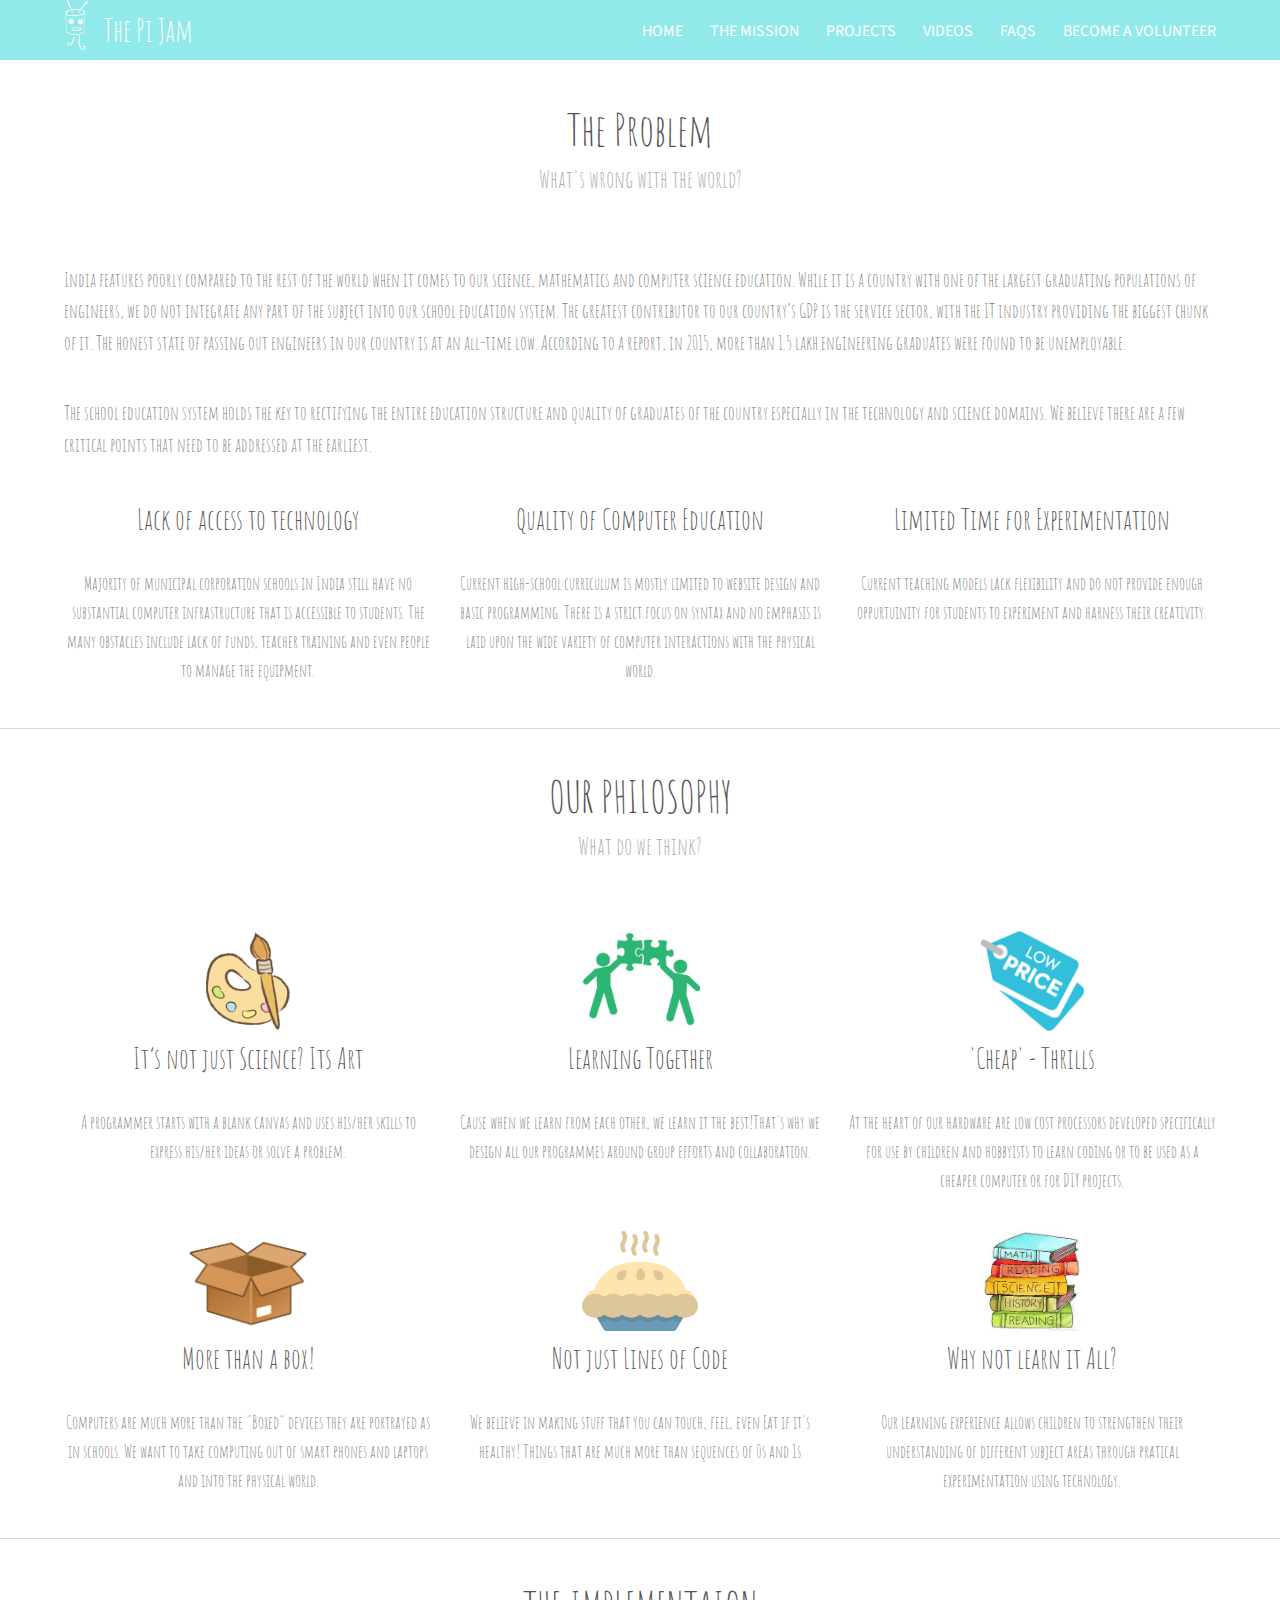
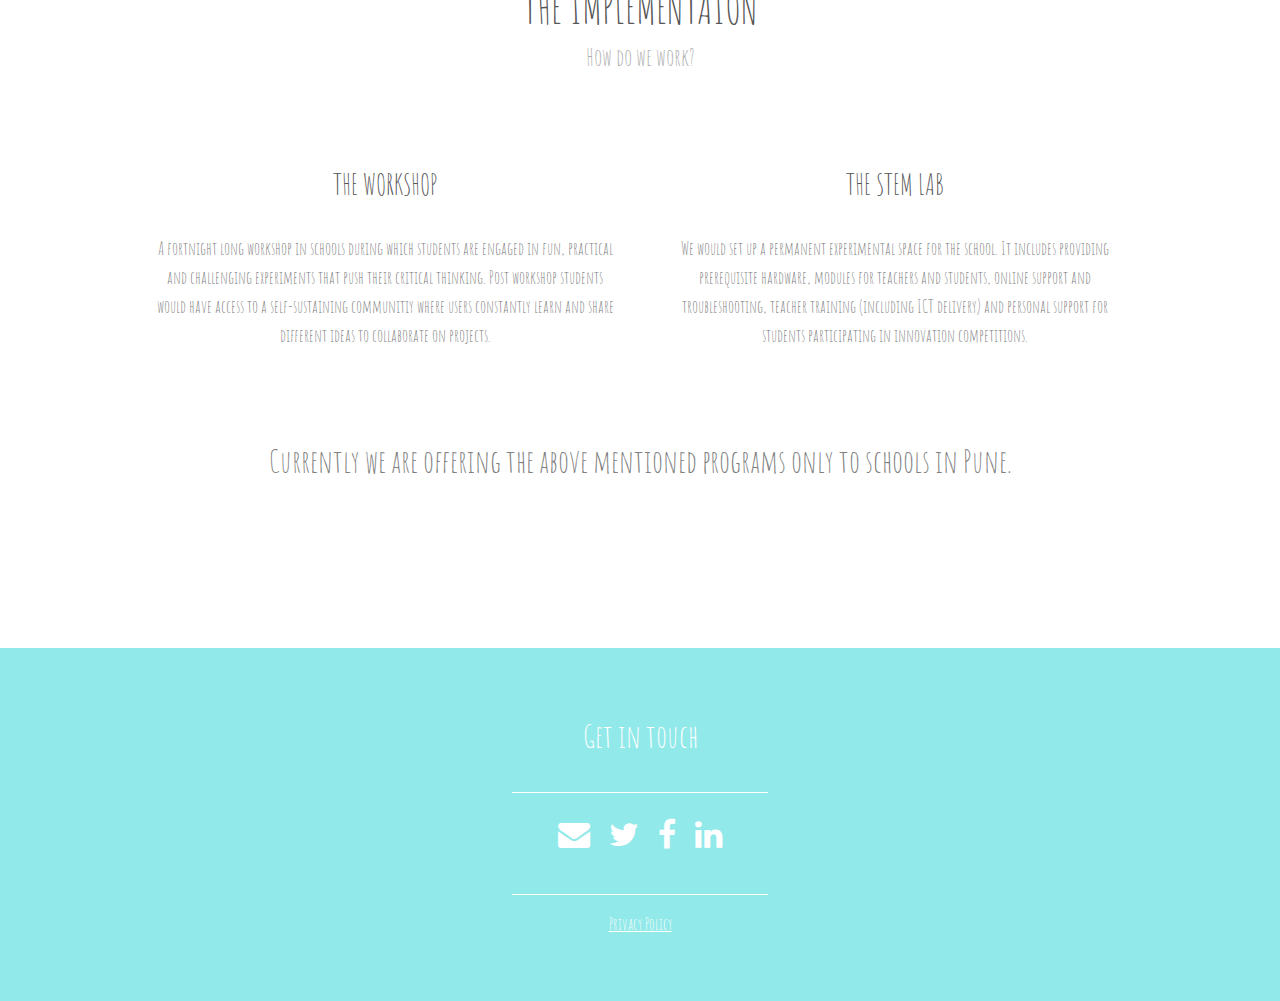
<file: mission.html>
<!DOCTYPE HTML>
<!--
	Projection by TEMPLATED
	templated.co @templatedco
	Released for free under the Creative Commons Attribution 3.0 license (templated.co/license)
-->
<html>
	<head>
		<title>The Pi Jam</title>
		<meta charset="utf-8" />
		<meta name="viewport" content="width=device-width, initial-scale=1" />
		<link rel="stylesheet" href="assets/css/main.css" />
        <link href="https://fonts.googleapis.com/css?family=Amatic+SC:400,700"
rel="stylesheet">
	</head>
	<body class="subpage">

		<!-- Header -->
			<header id="header">
				<div class="inner">
                    <a href="index.html"><img id="logoimage" src="images/final_edit_pijam copy.png" height=50px /><div id="logotext">The Pi Jam</div></a>
					<nav id="nav">
						<a href="index.html">Home</a>
						<a href="mission.html">The Mission</a>
						<a href="projects.html">Projects</a>
						<a href="videos.html"> Videos </a>
						<a href="faqs.html">FAQs</a>
						<a href="https://goo.gl/forms/yCkLF40MpSnz19OD2">Become a Volunteer</a>
					</nav>
					<a href="#navPanel" class="navPanelToggle"><span class="fa fa-bars"></span></a>
				</div>
			</header>

		<!-- Three -->
			<section id="three" class="wrapper">
				
					<header class="align-center">
						<h2 >The Problem</h2>
						<p>What's wrong with the world?</p>
					</header>
                
                <div class="inner">
                    <p style="font-size:1.2em">
                India features poorly compared to the rest of the world when it comes to our science, mathematics and computer science education. While it is a country with one of the largest graduating populations of engineers, we do not integrate any part of the subject into our school education system. The greatest contributor to our country’s GDP is the service sector, with the IT industry providing the biggest chunk of it. The honest state of passing out engineers in our country is at an all-time low. According to a report, in 2015, more than 1.5 lakh engineering graduates were found to be unemployable.</p>
                    <p style="font-size:1.2em">
                    The school education system holds the key to rectifying the entire education structure and quality of graduates of the country especially in the technology and science domains. We believe there are a few critical points that need to be addressed at the earliest.  
                    </p>
                    <div class="row">
					<div class="4u 12u$(medium)" id="row-heading">
                        <h3>Lack of access to technology</h3> 
								<p id="mission-para">Majority of municipal corporation schools in India still have no substantial computer infrastructure that is accessible to students. The many obstacles include lack of funds, teacher training and even people to manage the equipment.</p>
							</div >
							<div class="4u 12u$(medium)" id="row-heading">
                                
                                    <h3>Quality of Computer Education</h3>
								<p id="mission-para">Current high-school curriculum is mostly limited to website design and basic programming. There is a strict focus on syntax and no emphasis is laid upon the wide variety of computer interactions with the physical world.</p>
							</div>
							<div class="4u$ 12u$(medium)" id="row-heading">
                                
                                <h3>Limited Time for Experimentation</h3>
								<p id="mission-para">Current teaching models lack flexibility and do not provide enough oppurtuinity for students to experiment and harness their creativity.  </p>
							
                        </div>
                    </div>
                </div>
                <hr/>
                <div class="inner">
                    <br/>
					<header class="align-center">
						<h2 >OUR PHILOSOPHY</h2>
						<p>What do we think?</p>
					</header>
					<div class="row">
					<div class="4u 12u$(medium)" id="row-heading">
                        <img src="images/art-icon.png" height=100px/>
                        <h3>It’s not just Science? Its Art</h3> 
								<p id="mission-para">A programmer starts with a blank canvas and uses his/her skills to express his/her ideas or solve a problem. </p>
							</div >
							<div class="4u 12u$(medium)" id="row-heading">
                                <img src="images/collaboration-Icon.jpg" height=100px/>
                                    <h3>Learning Together</h3>
								<p id="mission-para">Cause when we learn from each other, we learn it the best!That's why we design all our programmes around group efforts and collaboration.  </p>
							</div>
							<div class="4u$ 12u$(medium)" id="row-heading">
                                <img src="images/low-price-icon.png" height=100px/>
                                <h3>'Cheap' - Thrills</h3>
								<p id="mission-para">At the heart of our hardware are low cost processors developed specifically for use by children and hobbyists to learn coding or to be used as a cheaper computer or for DIY projects. </p>
                                
                        </div>
                        <div class="4u 12u$(medium)" id="row-heading">
                             <img src="images/box-icon.png" height=100px/>
                            <h3>More than a box!</h3> 
								<p id="mission-para">Computers are much more than the "Boxed" devices they are portrayed as in schools. We want to take computing out of smart phones and laptops and into the physical world.</p>
							</div >
							<div class="4u 12u$(medium)" id="row-heading">
                                <img src="images/pie-icon.png" height=100px/>
                                    <h3>Not just Lines of Code</h3>
								<p id="mission-para">We believe in making stuff that you can touch, feel, even Eat if it's healthy! Things that are much more than sequences of 0s and 1s</p>
							</div>
							<div class="4u$ 12u$(medium)" id="row-heading">
                                <img src="images/subjects-icon.jpeg" height=100px/>
                                <h3>Why not learn it All?</h3>
                                <p id="mission-para">Our learning experience allows children to strengthen their understanding of different subject areas through pratical experimentation using technology.</p>
                        </div>
                    </div>
                    </div>
                    <hr/>
                    <div class="inner">
                        <br/>
                        <header class="align-center">
						<h2 >THE IMPLEMENTAION</h2>
						<p>How do we work?</p>
					</header>
                    <div id="row-implement">
					<div id="row-heading-implement">
                        <h3>THE WORKSHOP</h3> 
								<p id="mission-para">A fortnight long workshop in schools during which students are engaged in fun, practical and challenging experiments that push their critical thinking. Post workshop students would have access to  a self-sustaining communitiy where users constantly learn and share different ideas to collaborate on projects.</p>
							</div >
							<div id="row-heading-implement">
                                    <h3>THE STEM LAB</h3>
								<p id="mission-para">We would set up a permanent experimental space for the school. It includes providing prerequisite hardware, modules for teachers and students, online support and troubleshooting, teacher training (including ICT delivery) and personal support for students participating in innovation competitions.</p>
							</div>
                    </div>
                        <br/>
                        <div>
                        <p style="font-size:2em;text-align:center"> Currently we are offering the above mentioned programs only to schools in Pune.</p></div>
                        </div>
			</section>


        <!-- Footer -->
				<footer id="footer">
				<div class="socialmedia">

					<h3>Get in touch</h3>

				
                <hr id="bottom"/>
               
                    	<ul class="icons">
							<li><a href="mailto:shoaib.dar@thepijam.org" class="icon fa-envelope"><span class="label">Mail</span></a></li>
							<li><a href="http://twitter.com/THEPIJAM" class="icon fa-twitter"><span class="label">Twitter</span></a></li>
							<li><a href="http://www.facebook.com/thepijammers/" class="icon fa-facebook"><span class="label">Facebook</span></a></li>
							<li><a href="http://www.linkedin.com/company/thepijam" class="icon fa-linkedin"><span class="label">LinkedIn</span></a></li>
						</ul>
					<hr id="bottom"/>
					<a href="privacy.html">Privacy Policy</a>
                </div>
			</footer>
        <!-- Scripts -->
			<script src="assets/js/jquery.min.js"></script>
			<script src="assets/js/skel.min.js"></script>
			<script src="assets/js/util.js"></script>
			<script src="assets/js/main.js"></script>

	</body>
</html>
</file>
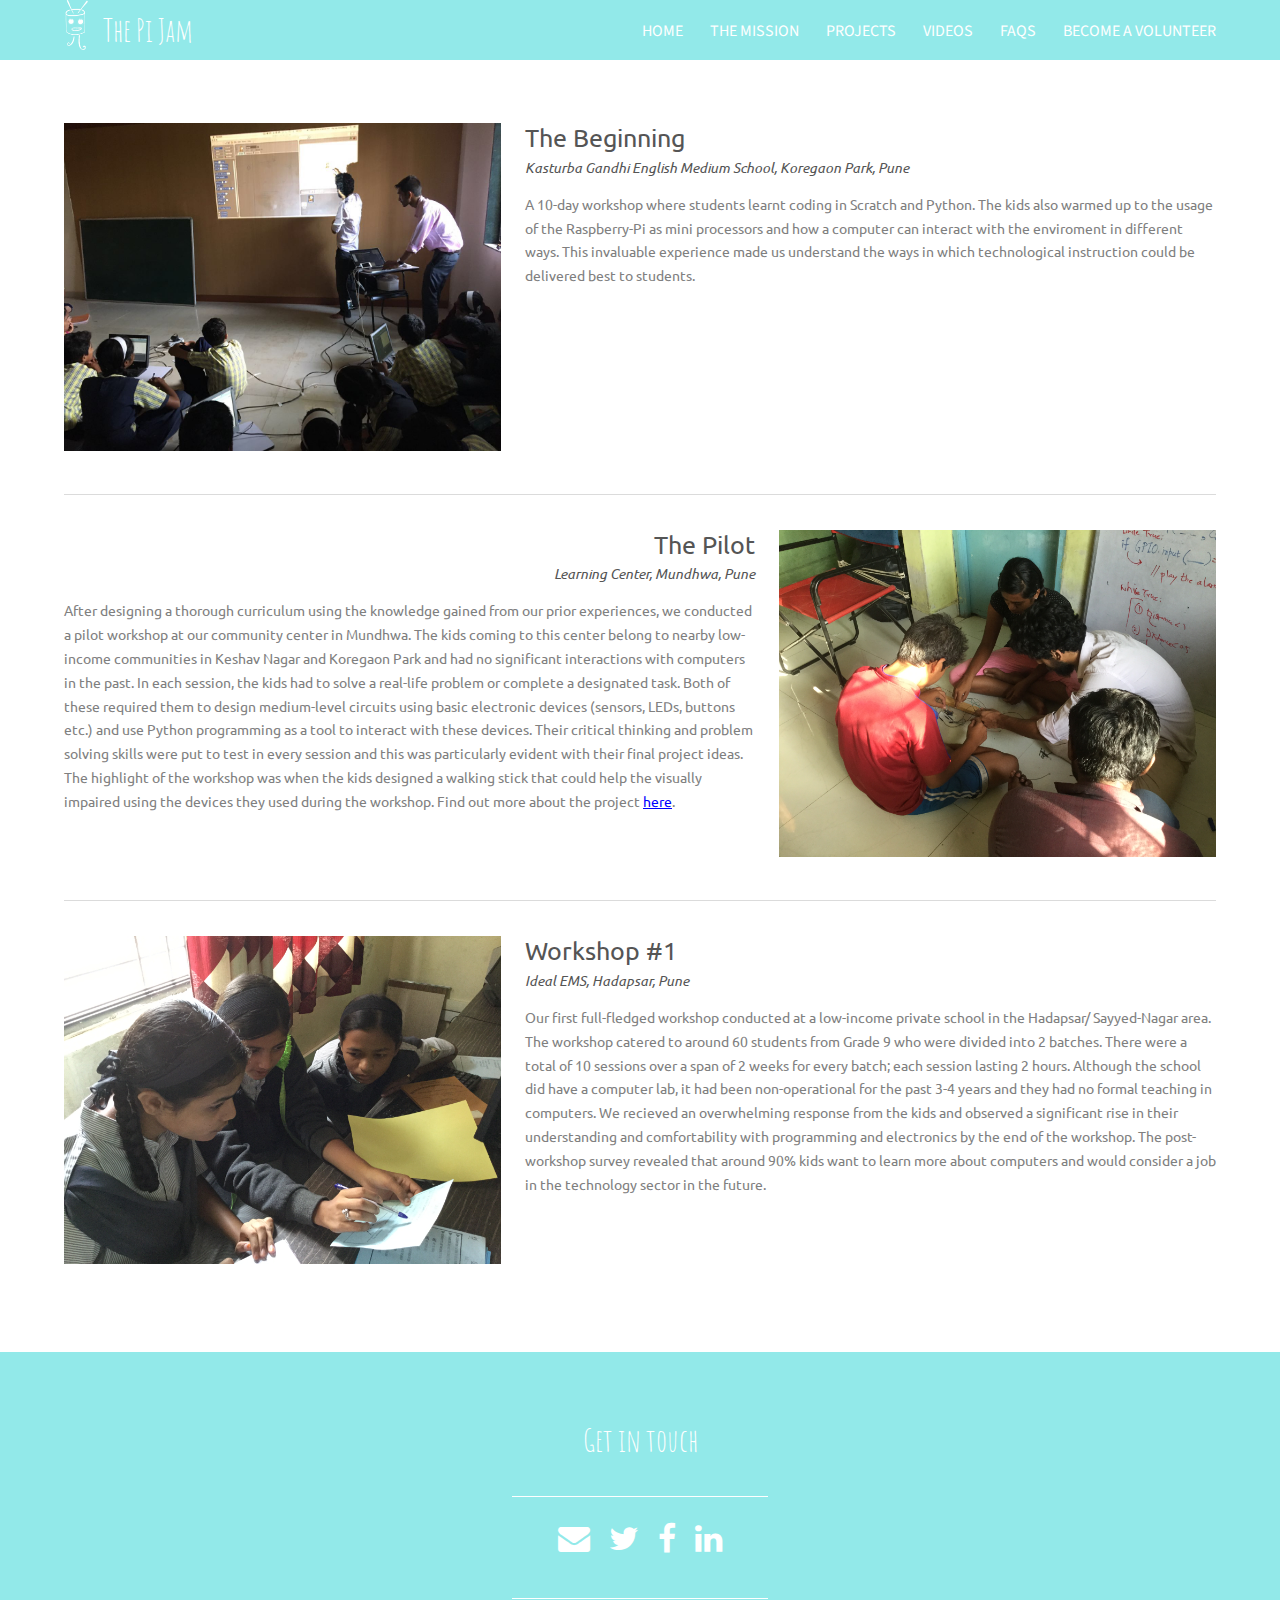
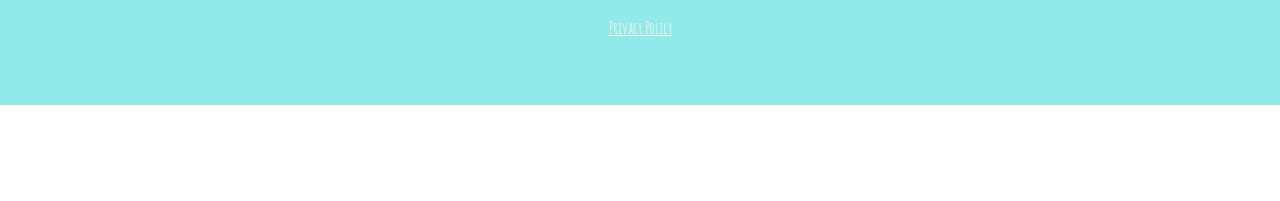
<file: projects.html>
<!DOCTYPE HTML>
<!--
	Projection by TEMPLATED
	templated.co @templatedco
	Released for free under the Creative Commons Attribution 3.0 license (templated.co/license)
-->
<html>
	<head>
		<title>The Pi Jam</title>
		<meta charset="utf-8" />
		<meta name="viewport" content="width=device-width, initial-scale=1" />
		<link rel="stylesheet" href="assets/css/main.css" />
        <link href="https://fonts.googleapis.com/css?family=Amatic+SC:400,700"
rel="stylesheet">
       <link href="https://fonts.googleapis.com/css?family=Ubuntu:300,300i" rel="stylesheet">
	</head>
	<body class="subpage">

		<!-- Header -->
			<header id="header">
				<div class="inner">
                    <a href="index.html"><img id="logoimage" src="images/final_edit_pijam copy.png" height=50px /><div id="logotext">The Pi Jam</div></a>
					<nav id="nav">
						<a href="index.html">Home</a>
						<a href="mission.html">The Mission</a>
						<a href="projects.html">Projects</a>
						<a href="videos.html"> Videos </a>
						<a href="faqs.html">FAQs</a>
						<a href="https://goo.gl/forms/yCkLF40MpSnz19OD2">Become a Volunteer</a>
					</nav>
					<a href="#navPanel" class="navPanelToggle"><span class="fa fa-bars"></span></a>
				</div>
			</header>

		<!-- Three -->
			<section id="three" class="wrapper">
				<div class="inner"> 
                    <div class="project">
                    <div class="image left">
						<img src="images/Pre-pilot.jpg" alt="Pic 01" />
					</div>
                    <div class = "projects-desc">
                    <h3 class="project-name"> The Beginning</h3>
                        <h4 class="project-loc"> Kasturba Gandhi English Medium School, Koregaon Park, Pune </h4>  
                    <p> A 10-day workshop where students learnt coding in Scratch and Python. The kids also warmed up to the usage of the Raspberry-Pi as mini processors and how a computer can interact with the enviroment in different ways. This invaluable experience made us understand the ways in which technological instruction could be delivered best to students.
                        </p>
                        </div>
                        </div>
                    <hr/>
                    <div class="project">
                    <div class="image right">
						<img src="images/LC.JPG" alt="Pic 02" />
					</div>
                    <div class = "projects-desc" >
                        <h3 class="project-name" style="text-align:right"> The Pilot</h3>
                    <h4 class="project-loc" style="text-align:right"> Learning Center, Mundhwa, Pune</h4>
					<p> After designing a thorough curriculum using the knowledge gained from our prior experiences, we conducted a pilot workshop at our community center in Mundhwa. The kids coming to this center belong to nearby low-income communities in Keshav Nagar and Koregaon Park and had no significant interactions with computers in the past. In each session, the kids had to solve a real-life problem or complete a designated task. Both of these required them to design medium-level circuits using basic electronic devices (sensors, LEDs, buttons etc.) and use Python programming as a tool to interact with these devices. Their critical thinking and problem solving skills were put to test in every session and this was particularly evident with their final project ideas. The highlight of the workshop was when the kids designed a walking stick that could help the visually impaired using the devices they used during the workshop.
                    Find out more about the project <a style="color:blue" href="http://www.youtube.com/watch?v=u5mtNv4TWAU">here</a>. </p>
                    </div>
                    </div>
                    <hr/>   
                    <div class="project">
                    <div class="image left">
						<img src="images/Ideal.JPG" alt="Pic 01" />
					</div>
                    <div class = "projects-desc">
                    <h3 class="project-name"> Workshop #1</h3>
                    <h4 class="project-loc"> Ideal EMS, Hadapsar, Pune</h4>
					<p> Our first full-fledged workshop conducted at a low-income private school in the Hadapsar/ Sayyed-Nagar area. The workshop catered to around 60 students from Grade 9 who were divided into 2 batches. There were a total of 10 sessions over a span of 2 weeks for every batch; each session lasting 2 hours. Although the school did have a computer lab, it had been non-operational for the past 3-4 years and they had no formal teaching in computers. We recieved an overwhelming response from the kids and observed a significant rise in their understanding and comfortability with programming and electronics by the end of the workshop. The post-workshop survey revealed that around 90% kids want to learn more about computers and would consider a job in the technology sector in the future.  </p>  
                    </div>
                    </div>
               <br/>
                    <br/>
                    <br/>
                </div>
        <!-- Footer -->
				<footer id="footer">
				<div class="socialmedia">

					<h3>Get in touch</h3>

				
                <hr id="bottom"/>
               
                    	<ul class="icons">
							<li><a href="mailto:shoaib.dar@thepijam.org" class="icon fa-envelope"><span class="label">Mail</span></a></li>
							<li><a href="http://twitter.com/THEPIJAM" class="icon fa-twitter"><span class="label">Twitter</span></a></li>
							<li><a href="http://www.facebook.com/thepijammers/" class="icon fa-facebook"><span class="label">Facebook</span></a></li>
							<li><a href="http://www.linkedin.com/company/thepijam" class="icon fa-linkedin"><span class="label">LinkedIn</span></a></li>
						</ul>
			<hr id="bottom"/>
					<a href="privacy.html">Privacy Policy</a>
                </div>
        <!-- Scripts -->
			<script src="assets/js/jquery.min.js"></script>
			<script src="assets/js/skel.min.js"></script>
			<script src="assets/js/util.js"></script>
			<script src="assets/js/main.js"></script>

	</body>
</html>
</file>
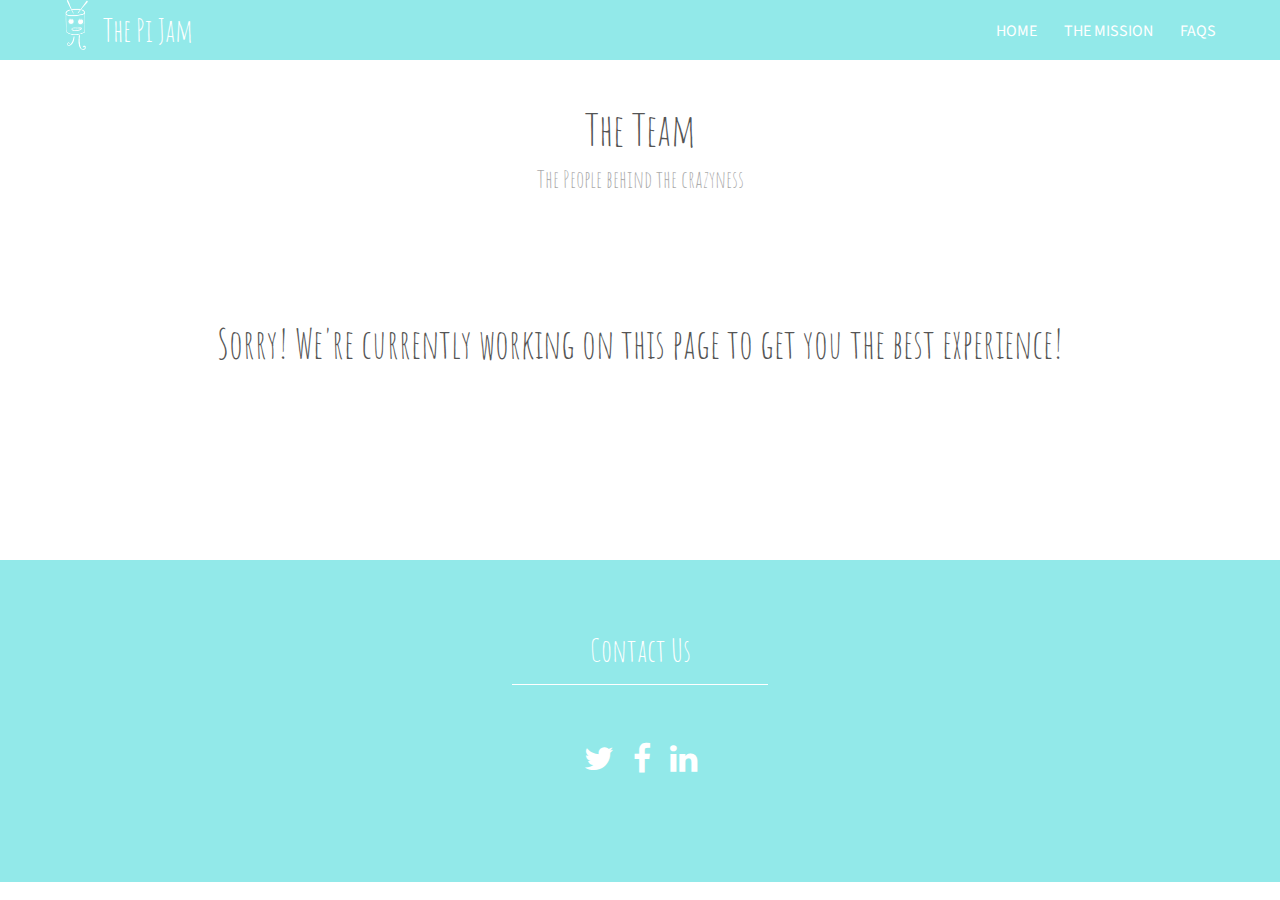
<file: team.html>
<!DOCTYPE HTML>
<!--
	Projection by TEMPLATED
	templated.co @templatedco
	Released for free under the Creative Commons Attribution 3.0 license (templated.co/license)
-->
<html>
	<head>
		<title>The Pi Jam</title>
		<meta charset="utf-8" />
		<meta name="viewport" content="width=device-width, initial-scale=1" />
		<link rel="stylesheet" href="assets/css/main.css" />
        <link href="https://fonts.googleapis.com/css?family=Amatic+SC:400,700"
rel="stylesheet">
	</head>
	<body class="subpage">

		<!-- Header -->
			<header id="header">
				<div class="inner">
                    <a href="index.html"><img id="logoimage" src="images/final_edit_pijam copy.png" height=50px /><div id="logotext">The Pi Jam</div></a>
					<nav id="nav">
						<a href="index.html">Home</a>
						<a href="mission.html">The Mission</a>
						<a href="faqs.html">FAQs</a>
					</nav>
					<a href="#navPanel" class="navPanelToggle"><span class="fa fa-bars"></span></a>
				</div>
			</header>

		<!-- Three -->
			<section id="three" class="wrapper">
				
					<header class="align-center">
						<h2 >The Team</h2>
						<p>The People behind the crazyness</p>
					</header>
                    <div class="inner">
                    <h1 id="notification">Sorry! We're currently working on this page to get you the best experience!</h1>
                </div>
			</section>


        <!-- Footer -->
			<footer id="footer">
                <p id="contact" style="font-size:2em;margin-bottom:1px"> Contact Us</p>
                <hr id="bottom"/>
                 <div id="socialmedia">
                    	<ul class="icons">
														<li><a href="http://twitter.com/THEPIJAM" class="icon fa-twitter"><span class="label">Twitter</span></a></li>
							<li><a href="http://www.facebook.com/thepijammers/" class="icon fa-facebook"><span class="label">Facebook</span></a></li>
							<li><a href="http://www.linkedin.com/company/thepijam" class="icon fa-linkedin"><span class="label">LinkedIn</span></a></li>
						</ul>
                </div>
			</footer>

		<!-- Scripts -->
			<script src="assets/js/jquery.min.js"></script>
			<script src="assets/js/skel.min.js"></script>
			<script src="assets/js/util.js"></script>
			<script src="assets/js/main.js"></script>

	</body>
</html>
</file>
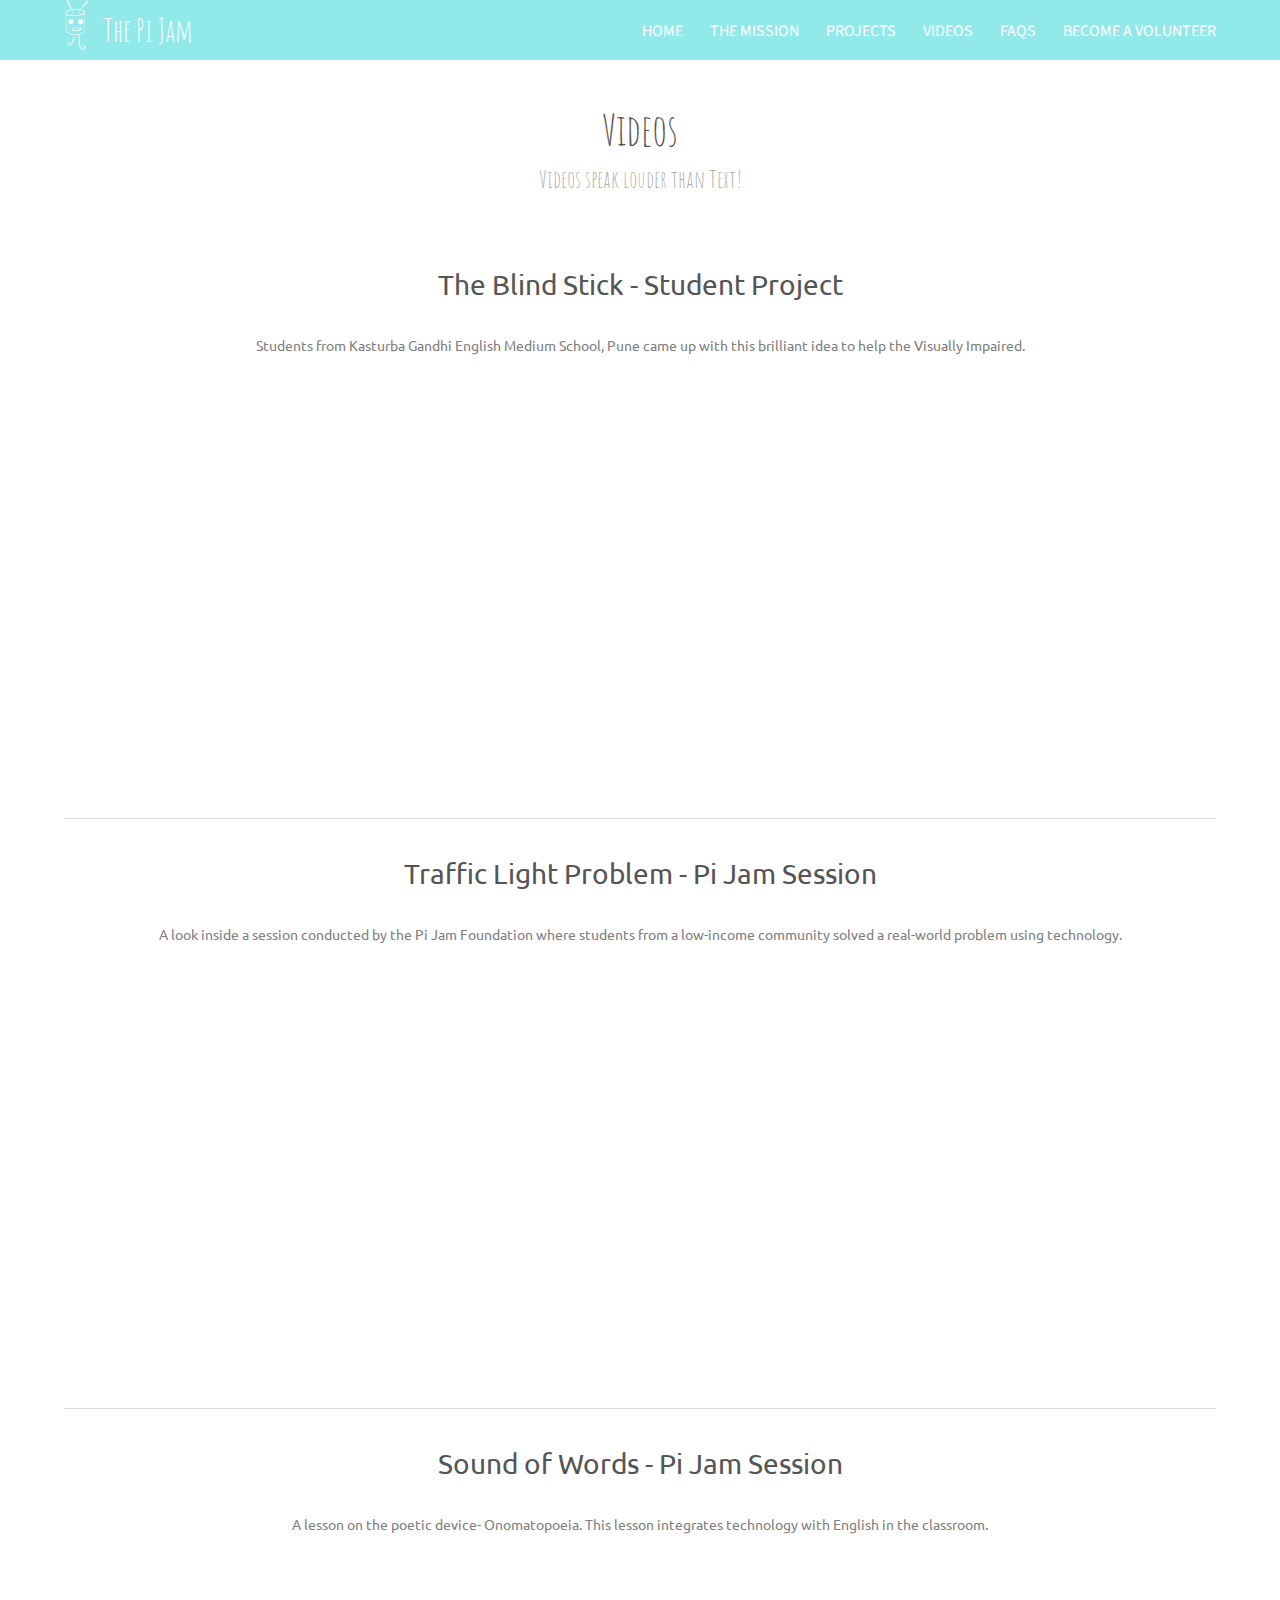
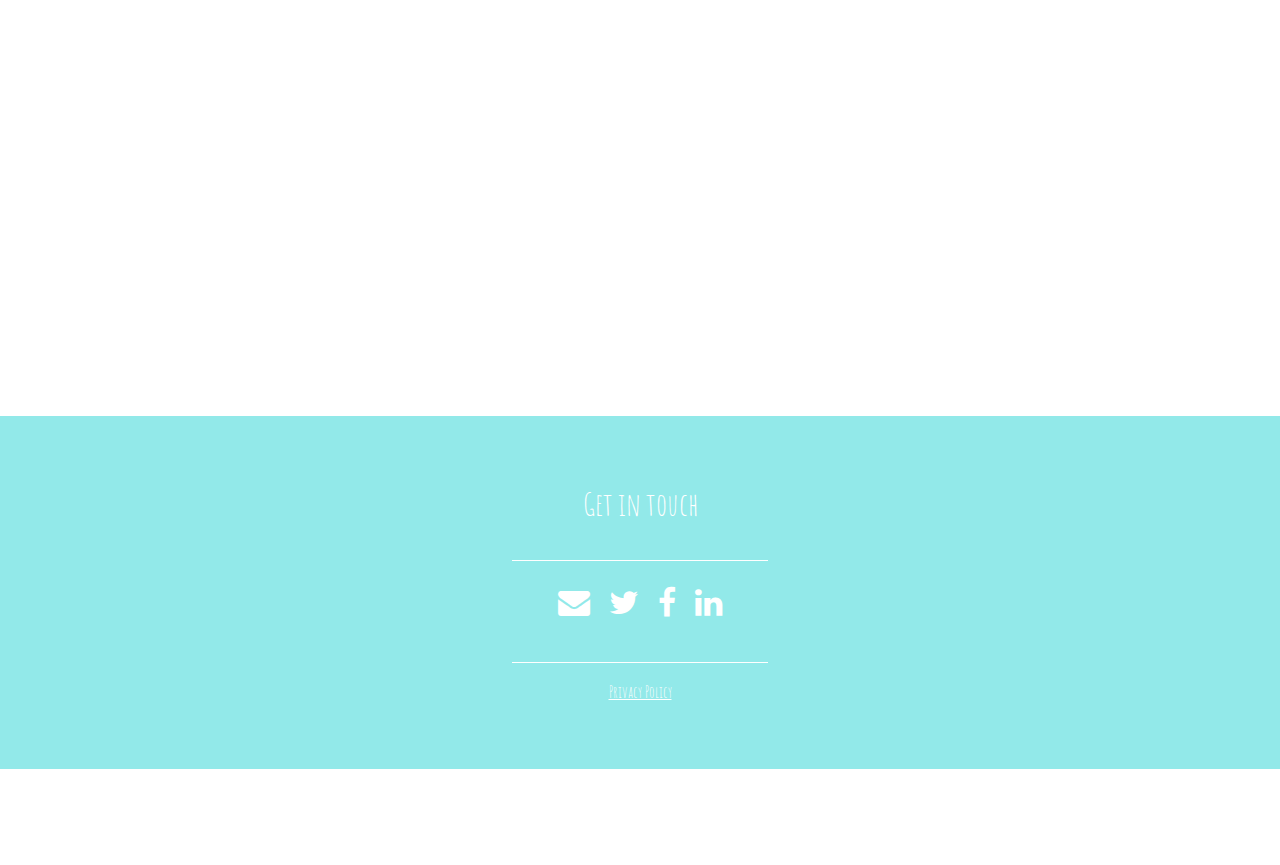
<file: videos.html>
<!DOCTYPE HTML>
<!--
	Projection by TEMPLATED
	templated.co @templatedco
	Released for free under the Creative Commons Attribution 3.0 license (templated.co/license)
-->
<html>
	<head>
		<title>The Pi Jam</title>
		<meta charset="utf-8" />
		<meta name="viewport" content="width=device-width, initial-scale=1" />
		<link rel="stylesheet" href="assets/css/main.css" />
        <link href="https://fonts.googleapis.com/css?family=Amatic+SC:400,700"
rel="stylesheet">
       <link href="https://fonts.googleapis.com/css?family=Ubuntu:300,300i" rel="stylesheet">
	</head>
	<body class="subpage">

		<!-- Header -->
			<header id="header">
				<div class="inner">
                    <a href="index.html"><img id="logoimage" src="images/final_edit_pijam copy.png" height=50px /><div id="logotext">The Pi Jam</div></a>
					<nav id="nav">
							<a href="index.html">Home</a>
						<a href="mission.html">The Mission</a>
						<a href="projects.html">Projects</a>
						<a href="videos.html"> Videos </a>
						<a href="faqs.html">FAQs</a>
						<a href="https://goo.gl/forms/yCkLF40MpSnz19OD2">Become a Volunteer</a>
					</nav>
					<a href="#navPanel" class="navPanelToggle"><span class="fa fa-bars"></span></a>
				</div>
			</header>
        
		<!-- Three -->
			<section id="three" class="wrapper">
                <header class="align-center">
						<h2 >Videos</h2>
						<p>Videos speak louder than Text! </p>
					</header>
				<div class="inner"> 
                    
                        <div>
                           
                            <center>
                        <h3 class="video-title"> The Blind Stick - Student Project</h3>
                                 <p class="video-desc">Students from Kasturba Gandhi English Medium School, Pune came up with this brilliant idea to help the Visually Impaired.
                            </p>
                <iframe title="YouTube video player" class="youtube-player" type="text/html" 
                        width="640" height="390" src="https://www.youtube.com/embed/u5mtNv4TWAU"
                        frameborder="0" allowFullScreen></iframe>
                       </center>
                                </div>
                    <br/>
                    <hr/>
					<br/>
                            <div>
                            <center>
                        <h3 class="video-title"> Traffic Light Problem - Pi Jam Session</h3>
                                <p class="video-desc">A look inside a session conducted by the Pi Jam Foundation where students from a low-income community solved a real-world problem using technology.
                                </p>
                <iframe title="YouTube video player" class="youtube-player" type="text/html" 
                        width="640" height="390" src="https://www.youtube.com/embed/5Bh0As27Ev0"
                        frameborder="0" allowFullScreen></iframe>
                       </center>
                                </div>
                    <br/>
                    <hr/>
			<br/>
                    <div>
                        <center>      
                        <h3 class="video-title"> Sound of Words - Pi Jam Session</h3>
                            <p class="video-desc">A lesson on the poetic device- Onomatopoeia. This lesson integrates technology with English in the classroom.</p>
               <iframe title="YouTube video player" class="youtube-player" type="text/html" 
                        width="640" height="390" src="https://www.youtube.com/embed/ic8ousM-wpY"
                       frameborder="0" allowFullScreen></iframe>
                        </center>   
                            </div>
                              
                        <br/>
                    <br/>
                </div>
        <!-- Footer -->
				<footer id="footer">
				<div class="socialmedia">

					<h3>Get in touch</h3>

				
                <hr id="bottom"/>
               
                    	<ul class="icons">
							<li><a href="mailto:shoaib.dar@thepijam.org" class="icon fa-envelope"><span class="label">Mail</span></a></li>
							<li><a href="http://twitter.com/THEPIJAM" class="icon fa-twitter"><span class="label">Twitter</span></a></li>
							<li><a href="http://www.facebook.com/thepijammers/" class="icon fa-facebook"><span class="label">Facebook</span></a></li>
							<li><a href="http://www.linkedin.com/company/thepijam" class="icon fa-linkedin"><span class="label">LinkedIn</span></a></li>
						</ul>
			<hr id="bottom"/>
					<a href="privacy.html">Privacy Policy</a>
                </div>
        <!-- Scripts -->
			<script src="assets/js/jquery.min.js"></script>
			<script src="assets/js/skel.min.js"></script>
			<script src="assets/js/util.js"></script>
			<script src="assets/js/main.js"></script>

	</body>
</html>
</file>
<file: assets/css/main.css>
@charset "UTF-8";
@import url(font-awesome.min.css);
@import "https://fonts.googleapis.com/css?family=Source+Sans+Pro:300,400,600";

/*
	Projection by TEMPLATED
	templated.co @templatedco
	Released for free under the Creative Commons Attribution 3.0 license (templated.co/license)
*/

/* Reset */

	html, body, div, span, applet, object, iframe, h1, h2, h3, h4, h5, h6, p, blockquote, pre, a, abbr, acronym, address, big, cite, code, del, dfn, em, img, ins, kbd, q, s, samp, small, strike, strong, sub, sup, tt, var, b, u, i, center, dl, dt, dd, ol, ul, li, fieldset, form, label, legend, table, caption, tbody, tfoot, thead, tr, th, td, article, aside, canvas, details, embed, figure, figcaption, footer, header, hgroup, menu, nav, output, ruby, section, summary, time, mark, audio, video {
		margin: 0;
		padding: 0;
		border: 0;
		font-size: 100%;
		font: inherit;
		vertical-align: baseline;
	}

#logoimage{
    display: inline;
    float:left;
    
}
#logotext{
    display:inline;
    text-align:left;
    float:left;
    margin-left:15px;
    font-family: 'Amatic SC',cursive;
    font-size: 2em;
}
#nav{
    font-family:"Source Sans Pro";
    text-transform: uppercase;
    font-weight: 400;
    display:inline;
    
}
	article, aside, details, figcaption, figure, footer, header, hgroup, menu, nav, section {
		display: block;
	}

	body {
		line-height: 1;
	}

	ol, ul {
		list-style: none;
	}

	blockquote, q {
		quotes: none;
	}

	blockquote:before, blockquote:after, q:before, q:after {
		content: '';
		content: none;
	}

	table {
		border-collapse: collapse;
		border-spacing: 0;
	}

	body {
		-webkit-text-size-adjust: none;
	}

/* Box Model */

	*, *:before, *:after {
		-moz-box-sizing: border-box;
		-webkit-box-sizing: border-box;
		box-sizing: border-box;
	}

/* Containers */

	.container {
		margin-left: auto;
		margin-right: auto;
	}

	.container.\31 25\25 {
		width: 100%;
		max-width: 100em;
		min-width: 80em;
	}

	.container.\37 5\25 {
		width: 60em;
	}

	.container.\35 0\25 {
		width: 40em;
	}

	.container.\32 5\25 {
		width: 20em;
	}

	.container {
		width: 80em;
	}

	@media screen and (max-width: 1680px) {

		.container.\31 25\25 {
			width: 100%;
			max-width: 100em;
			min-width: 80em;
		}

		.container.\37 5\25 {
			width: 60em;
		}

		.container.\35 0\25 {
			width: 40em;
		}

		.container.\32 5\25 {
			width: 20em;
		}

		.container {
			width: 80em;
		}

	}

	@media screen and (max-width: 1280px) {

		.container.\31 25\25 {
			width: 100%;
			max-width: 81.25em;
			min-width: 65em;
		}

		.container.\37 5\25 {
			width: 48.75em;
		}

		.container.\35 0\25 {
			width: 32.5em;
		}

		.container.\32 5\25 {
			width: 16.25em;
		}

		.container {
			width: 65em;
		}

	}

	@media screen and (max-width: 980px) {

		.container.\31 25\25 {
			width: 100%;
			max-width: 112.5%;
			min-width: 90%;
		}

		.container.\37 5\25 {
			width: 67.5%;
		}

		.container.\35 0\25 {
			width: 45%;
		}

		.container.\32 5\25 {
			width: 22.5%;
		}

		.container {
			width: 90%;
		}

	}

	@media screen and (max-width: 736px) {

		.container.\31 25\25 {
			width: 100%;
			max-width: 112.5%;
			min-width: 90%;
		}

		.container.\37 5\25 {
			width: 67.5%;
		}

		.container.\35 0\25 {
			width: 45%;
		}

		.container.\32 5\25 {
			width: 22.5%;
		}

		.container {
			width: 90% !important;
		}

	}

	@media screen and (max-width: 480px) {

		.container.\31 25\25 {
			width: 100%;
			max-width: 112.5%;
			min-width: 90%;
		}

		.container.\37 5\25 {
			width: 67.5%;
		}

		.container.\35 0\25 {
			width: 45%;
		}

		.container.\32 5\25 {
			width: 22.5%;
		}

		.container {
			width: 90% !important;
		}

	}

/* Grid */

	.row {
		border-bottom: solid 1px transparent;
		-moz-box-sizing: border-box;
		-webkit-box-sizing: border-box;
		box-sizing: border-box;
	}

	.row > * {
		float: left;
		-moz-box-sizing: border-box;
		-webkit-box-sizing: border-box;
		box-sizing: border-box;
	}

	.row:after, .row:before {
		content: '';
		display: block;
		clear: both;
		height: 0;
	}

	.row.uniform > * > :first-child {
		margin-top: 0;
	}

	.row.uniform > * > :last-child {
		margin-bottom: 0;
	}

	.row.\30 \25 > * {
		padding: 0 0 0 0em;
	}

	.row.\30 \25 {
		margin: 0 0 -1px 0em;
	}

	.row.uniform.\30 \25 > * {
		padding: 0em 0 0 0em;
	}

	.row.uniform.\30 \25 {
		margin: 0em 0 -1px 0em;
	}

	.row > * {
		padding: 0 0 0 2em;
	}

	.row {
		margin: 0 0 -1px -2em;
	}

	.row.uniform > * {
		padding: 2em 0 0 2em;
	}

	.row.uniform {
		margin: -2em 0 -1px -2em;
	}

	.row.\32 00\25 > * {
		padding: 0 0 0 4em;
	}

	.row.\32 00\25 {
		margin: 0 0 -1px -4em;
	}

	.row.uniform.\32 00\25 > * {
		padding: 4em 0 0 4em;
	}

	.row.uniform.\32 00\25 {
		margin: -4em 0 -1px -4em;
	}

	.row.\31 50\25 > * {
		padding: 0 0 0 3em;
	}

	.row.\31 50\25 {
		margin: 0 0 -1px -3em;
	}

	.row.uniform.\31 50\25 > * {
		padding: 3em 0 0 3em;
	}

	.row.uniform.\31 50\25 {
		margin: -3em 0 -1px -3em;
	}

	.row.\35 0\25 > * {
		padding: 0 0 0 1em;
	}

	.row.\35 0\25 {
		margin: 0 0 -1px -1em;
	}

	.row.uniform.\35 0\25 > * {
		padding: 1em 0 0 1em;
	}

	.row.uniform.\35 0\25 {
		margin: -1em 0 -1px -1em;
	}

	.row.\32 5\25 > * {
		padding: 0 0 0 0.5em;
	}

	.row.\32 5\25 {
		margin: 0 0 -1px -0.5em;
	}

	.row.uniform.\32 5\25 > * {
		padding: 0.5em 0 0 0.5em;
	}

	.row.uniform.\32 5\25 {
		margin: -0.5em 0 -1px -0.5em;
	}

	.\31 2u, .\31 2u\24 {
		width: 100%;
		clear: none;
		margin-left: 0;
	}

	.\31 1u, .\31 1u\24 {
		width: 91.6666666667%;
		clear: none;
		margin-left: 0;
	}

	.\31 0u, .\31 0u\24 {
		width: 83.3333333333%;
		clear: none;
		margin-left: 0;
	}

	.\39 u, .\39 u\24 {
		width: 75%;
		clear: none;
		margin-left: 0;
	}

	.\38 u, .\38 u\24 {
		width: 66.6666666667%;
		clear: none;
		margin-left: 0;
	}

	.\37 u, .\37 u\24 {
		width: 58.3333333333%;
		clear: none;
		margin-left: 0;
	}

	.\36 u, .\36 u\24 {
		width: 50%;
		clear: none;
		margin-left: 0;
	}

	.\35 u, .\35 u\24 {
		width: 41.6666666667%;
		clear: none;
		margin-left: 0;
	}

	.\34 u, .\34 u\24 {
		width: 33.3333333333%;
		clear: none;
		margin-left: 0;
	}

	.\33 u, .\33 u\24 {
		width: 25%;
		clear: none;
		margin-left: 0;
	}

	.\32 u, .\32 u\24 {
		width: 16.6666666667%;
		clear: none;
		margin-left: 0;
	}

	.\31 u, .\31 u\24 {
		width: 8.3333333333%;
		clear: none;
		margin-left: 0;
	}

	.\31 2u\24 + *,
	.\31 1u\24 + *,
	.\31 0u\24 + *,
	.\39 u\24 + *,
	.\38 u\24 + *,
	.\37 u\24 + *,
	.\36 u\24 + *,
	.\35 u\24 + *,
	.\34 u\24 + *,
	.\33 u\24 + *,
	.\32 u\24 + *,
	.\31 u\24 + * {
		clear: left;
	}

	.\-11u {
		margin-left: 91.66667%;
	}

	.\-10u {
		margin-left: 83.33333%;
	}

	.\-9u {
		margin-left: 75%;
	}

	.\-8u {
		margin-left: 66.66667%;
	}

	.\-7u {
		margin-left: 58.33333%;
	}

	.\-6u {
		margin-left: 50%;
	}

	.\-5u {
		margin-left: 41.66667%;
	}

	.\-4u {
		margin-left: 33.33333%;
	}
.\-4u.h3{
    text-align: center
}

.\-4u-philosophy{
    margin-left: 33.33333%;
}
.\-4u-philosophy.h3{
    text-align: center
}
.\4u-implement{
    margin-left: 40%;
}
	.\-3u {
		margin-left: 25%;
	}

	.\-2u {
		margin-left: 16.66667%;
	}

	.\-1u {
		margin-left: 8.33333%;
	}

	@media screen and (max-width: 1680px) {

		.row > * {
			padding: 0 0 0 2em;
		}

		.row {
			margin: 0 0 -1px -2em;
		}

		.row.uniform > * {
			padding: 2em 0 0 2em;
		}

		.row.uniform {
			margin: -2em 0 -1px -2em;
		}

		.row.\32 00\25 > * {
			padding: 0 0 0 4em;
		}

		.row.\32 00\25 {
			margin: 0 0 -1px -4em;
		}

		.row.uniform.\32 00\25 > * {
			padding: 4em 0 0 4em;
		}

		.row.uniform.\32 00\25 {
			margin: -4em 0 -1px -4em;
		}

		.row.\31 50\25 > * {
			padding: 0 0 0 3em;
		}

		.row.\31 50\25 {
			margin: 0 0 -1px -3em;
		}

		.row.uniform.\31 50\25 > * {
			padding: 3em 0 0 3em;
		}

		.row.uniform.\31 50\25 {
			margin: -3em 0 -1px -3em;
		}

		.row.\35 0\25 > * {
			padding: 0 0 0 1em;
		}

		.row.\35 0\25 {
			margin: 0 0 -1px -1em;
		}

		.row.uniform.\35 0\25 > * {
			padding: 1em 0 0 1em;
		}

		.row.uniform.\35 0\25 {
			margin: -1em 0 -1px -1em;
		}

		.row.\32 5\25 > * {
			padding: 0 0 0 0.5em;
		}

		.row.\32 5\25 {
			margin: 0 0 -1px -0.5em;
		}

		.row.uniform.\32 5\25 > * {
			padding: 0.5em 0 0 0.5em;
		}

		.row.uniform.\32 5\25 {
			margin: -0.5em 0 -1px -0.5em;
		}

		.\31 2u\28xlarge\29, .\31 2u\24\28xlarge\29 {
			width: 100%;
			clear: none;
			margin-left: 0;
		}

		.\31 1u\28xlarge\29, .\31 1u\24\28xlarge\29 {
			width: 91.6666666667%;
			clear: none;
			margin-left: 0;
		}

		.\31 0u\28xlarge\29, .\31 0u\24\28xlarge\29 {
			width: 83.3333333333%;
			clear: none;
			margin-left: 0;
		}

		.\39 u\28xlarge\29, .\39 u\24\28xlarge\29 {
			width: 75%;
			clear: none;
			margin-left: 0;
		}

		.\38 u\28xlarge\29, .\38 u\24\28xlarge\29 {
			width: 66.6666666667%;
			clear: none;
			margin-left: 0;
		}

		.\37 u\28xlarge\29, .\37 u\24\28xlarge\29 {
			width: 58.3333333333%;
			clear: none;
			margin-left: 0;
		}

		.\36 u\28xlarge\29, .\36 u\24\28xlarge\29 {
			width: 50%;
			clear: none;
			margin-left: 0;
		}

		.\35 u\28xlarge\29, .\35 u\24\28xlarge\29 {
			width: 41.6666666667%;
			clear: none;
			margin-left: 0;
		}

		.\34 u\28xlarge\29, .\34 u\24\28xlarge\29 {
			width: 33.3333333333%;
			clear: none;
			margin-left: 0;
		}

		.\33 u\28xlarge\29, .\33 u\24\28xlarge\29 {
			width: 25%;
			clear: none;
			margin-left: 0;
		}

		.\32 u\28xlarge\29, .\32 u\24\28xlarge\29 {
			width: 16.6666666667%;
			clear: none;
			margin-left: 0;
		}

		.\31 u\28xlarge\29, .\31 u\24\28xlarge\29 {
			width: 8.3333333333%;
			clear: none;
			margin-left: 0;
		}

		.\31 2u\24\28xlarge\29 + *,
		.\31 1u\24\28xlarge\29 + *,
		.\31 0u\24\28xlarge\29 + *,
		.\39 u\24\28xlarge\29 + *,
		.\38 u\24\28xlarge\29 + *,
		.\37 u\24\28xlarge\29 + *,
		.\36 u\24\28xlarge\29 + *,
		.\35 u\24\28xlarge\29 + *,
		.\34 u\24\28xlarge\29 + *,
		.\33 u\24\28xlarge\29 + *,
		.\32 u\24\28xlarge\29 + *,
		.\31 u\24\28xlarge\29 + * {
			clear: left;
		}

		.\-11u\28xlarge\29 {
			margin-left: 91.66667%;
		}

		.\-10u\28xlarge\29 {
			margin-left: 83.33333%;
		}

		.\-9u\28xlarge\29 {
			margin-left: 75%;
		}

		.\-8u\28xlarge\29 {
			margin-left: 66.66667%;
		}

		.\-7u\28xlarge\29 {
			margin-left: 58.33333%;
		}

		.\-6u\28xlarge\29 {
			margin-left: 50%;
		}

		.\-5u\28xlarge\29 {
			margin-left: 41.66667%;
		}

		.\-4u\28xlarge\29 {
			margin-left: 33.33333%;
		}

		.\-3u\28xlarge\29 {
			margin-left: 25%;
		}

		.\-2u\28xlarge\29 {
			margin-left: 16.66667%;
		}

		.\-1u\28xlarge\29 {
			margin-left: 8.33333%;
		}

	}

	@media screen and (max-width: 1280px) {

		.row > * {
			padding: 0 0 0 1.5em;
		}

		.row {
			margin: 0 0 -1px -1.5em;
		}

		.row.uniform > * {
			padding: 1.5em 0 0 1.5em;
		}

		.row.uniform {
			margin: -1.5em 0 -1px -1.5em;
		}

		.row.\32 00\25 > * {
			padding: 0 0 0 3em;
		}

		.row.\32 00\25 {
			margin: 0 0 -1px -3em;
		}

		.row.uniform.\32 00\25 > * {
			padding: 3em 0 0 3em;
		}

		.row.uniform.\32 00\25 {
			margin: -3em 0 -1px -3em;
		}

		.row.\31 50\25 > * {
			padding: 0 0 0 2.25em;
		}

		.row.\31 50\25 {
			margin: 0 0 -1px -2.25em;
		}

		.row.uniform.\31 50\25 > * {
			padding: 2.25em 0 0 2.25em;
		}

		.row.uniform.\31 50\25 {
			margin: -2.25em 0 -1px -2.25em;
		}

		.row.\35 0\25 > * {
			padding: 0 0 0 0.75em;
		}

		.row.\35 0\25 {
			margin: 0 0 -1px -0.75em;
		}

		.row.uniform.\35 0\25 > * {
			padding: 0.75em 0 0 0.75em;
		}

		.row.uniform.\35 0\25 {
			margin: -0.75em 0 -1px -0.75em;
		}

		.row.\32 5\25 > * {
			padding: 0 0 0 0.375em;
		}

		.row.\32 5\25 {
			margin: 0 0 -1px -0.375em;
		}

		.row.uniform.\32 5\25 > * {
			padding: 0.375em 0 0 0.375em;
		}

		.row.uniform.\32 5\25 {
			margin: -0.375em 0 -1px -0.375em;
		}

		.\31 2u\28large\29, .\31 2u\24\28large\29 {
			width: 100%;
			clear: none;
			margin-left: 0;
		}

		.\31 1u\28large\29, .\31 1u\24\28large\29 {
			width: 91.6666666667%;
			clear: none;
			margin-left: 0;
		}

		.\31 0u\28large\29, .\31 0u\24\28large\29 {
			width: 83.3333333333%;
			clear: none;
			margin-left: 0;
		}

		.\39 u\28large\29, .\39 u\24\28large\29 {
			width: 75%;
			clear: none;
			margin-left: 0;
		}

		.\38 u\28large\29, .\38 u\24\28large\29 {
			width: 66.6666666667%;
			clear: none;
			margin-left: 0;
		}

		.\37 u\28large\29, .\37 u\24\28large\29 {
			width: 58.3333333333%;
			clear: none;
			margin-left: 0;
		}

		.\36 u\28large\29, .\36 u\24\28large\29 {
			width: 50%;
			clear: none;
			margin-left: 0;
		}

		.\35 u\28large\29, .\35 u\24\28large\29 {
			width: 41.6666666667%;
			clear: none;
			margin-left: 0;
		}

		.\34 u\28large\29, .\34 u\24\28large\29 {
			width: 33.3333333333%;
			clear: none;
			margin-left: 0;
		}

		.\33 u\28large\29, .\33 u\24\28large\29 {
			width: 25%;
			clear: none;
			margin-left: 0;
		}

		.\32 u\28large\29, .\32 u\24\28large\29 {
			width: 16.6666666667%;
			clear: none;
			margin-left: 0;
		}

		.\31 u\28large\29, .\31 u\24\28large\29 {
			width: 8.3333333333%;
			clear: none;
			margin-left: 0;
		}

		.\31 2u\24\28large\29 + *,
		.\31 1u\24\28large\29 + *,
		.\31 0u\24\28large\29 + *,
		.\39 u\24\28large\29 + *,
		.\38 u\24\28large\29 + *,
		.\37 u\24\28large\29 + *,
		.\36 u\24\28large\29 + *,
		.\35 u\24\28large\29 + *,
		.\34 u\24\28large\29 + *,
		.\33 u\24\28large\29 + *,
		.\32 u\24\28large\29 + *,
		.\31 u\24\28large\29 + * {
			clear: left;
		}

		.\-11u\28large\29 {
			margin-left: 91.66667%;
		}

		.\-10u\28large\29 {
			margin-left: 83.33333%;
		}

		.\-9u\28large\29 {
			margin-left: 75%;
		}

		.\-8u\28large\29 {
			margin-left: 66.66667%;
		}

		.\-7u\28large\29 {
			margin-left: 58.33333%;
		}

		.\-6u\28large\29 {
			margin-left: 50%;
		}

		.\-5u\28large\29 {
			margin-left: 41.66667%;
		}

		.\-4u\28large\29 {
			margin-left: 33.33333%;
		}

		.\-3u\28large\29 {
			margin-left: 25%;
		}

		.\-2u\28large\29 {
			margin-left: 16.66667%;
		}

		.\-1u\28large\29 {
			margin-left: 8.33333%;
		}

	}

	@media screen and (max-width: 980px) {

		.row > * {
			padding: 0 0 0 1.5em;
		}

		.row {
			margin: 0 0 -1px -1.5em;
		}

		.row.uniform > * {
			padding: 1.5em 0 0 1.5em;
		}

		.row.uniform {
			margin: -1.5em 0 -1px -1.5em;
		}

		.row.\32 00\25 > * {
			padding: 0 0 0 3em;
		}

		.row.\32 00\25 {
			margin: 0 0 -1px -3em;
		}

		.row.uniform.\32 00\25 > * {
			padding: 3em 0 0 3em;
		}

		.row.uniform.\32 00\25 {
			margin: -3em 0 -1px -3em;
		}

		.row.\31 50\25 > * {
			padding: 0 0 0 2.25em;
		}

		.row.\31 50\25 {
			margin: 0 0 -1px -2.25em;
		}

		.row.uniform.\31 50\25 > * {
			padding: 2.25em 0 0 2.25em;
		}

		.row.uniform.\31 50\25 {
			margin: -2.25em 0 -1px -2.25em;
		}

		.row.\35 0\25 > * {
			padding: 0 0 0 0.75em;
		}

		.row.\35 0\25 {
			margin: 0 0 -1px -0.75em;
		}

		.row.uniform.\35 0\25 > * {
			padding: 0.75em 0 0 0.75em;
		}

		.row.uniform.\35 0\25 {
			margin: -0.75em 0 -1px -0.75em;
		}

		.row.\32 5\25 > * {
			padding: 0 0 0 0.375em;
		}

		.row.\32 5\25 {
			margin: 0 0 -1px -0.375em;
		}

		.row.uniform.\32 5\25 > * {
			padding: 0.375em 0 0 0.375em;
		}

		.row.uniform.\32 5\25 {
			margin: -0.375em 0 -1px -0.375em;
		}
        
    
		.\31 2u\28medium\29, .\31 2u\24\28medium\29 {
			width: 100%;
			clear: none;
			margin-left: 0;
		}

		.\31 1u\28medium\29, .\31 1u\24\28medium\29 {
			width: 91.6666666667%;
			clear: none;
			margin-left: 0;
		}

		.\31 0u\28medium\29, .\31 0u\24\28medium\29 {
			width: 83.3333333333%;
			clear: none;
			margin-left: 0;
		}

		.\39 u\28medium\29, .\39 u\24\28medium\29 {
			width: 75%;
			clear: none;
			margin-left: 0;
		}

		.\38 u\28medium\29, .\38 u\24\28medium\29 {
			width: 66.6666666667%;
			clear: none;
			margin-left: 0;
		}

		.\37 u\28medium\29, .\37 u\24\28medium\29 {
			width: 58.3333333333%;
			clear: none;
			margin-left: 0;
		}

		.\36 u\28medium\29, .\36 u\24\28medium\29 {
			width: 50%;
			clear: none;
			margin-left: 0;
		}

		.\35 u\28medium\29, .\35 u\24\28medium\29 {
			width: 41.6666666667%;
			clear: none;
			margin-left: 0;
		}

		.\34 u\28medium\29, .\34 u\24\28medium\29 {
			width: 33.3333333333%;
			clear: none;
			margin-left: 0;
		}

		.\33 u\28medium\29, .\33 u\24\28medium\29 {
			width: 25%;
			clear: none;
			margin-left: 0;
		}

		.\32 u\28medium\29, .\32 u\24\28medium\29 {
			width: 16.6666666667%;
			clear: none;
			margin-left: 0;
		}

		.\31 u\28medium\29, .\31 u\24\28medium\29 {
			width: 8.3333333333%;
			clear: none;
			margin-left: 0;
		}

		.\31 2u\24\28medium\29 + *,
		.\31 1u\24\28medium\29 + *,
		.\31 0u\24\28medium\29 + *,
		.\39 u\24\28medium\29 + *,
		.\38 u\24\28medium\29 + *,
		.\37 u\24\28medium\29 + *,
		.\36 u\24\28medium\29 + *,
		.\35 u\24\28medium\29 + *,
		.\34 u\24\28medium\29 + *,
		.\33 u\24\28medium\29 + *,
		.\32 u\24\28medium\29 + *,
		.\31 u\24\28medium\29 + * {
			clear: left;
		}

		.\-11u\28medium\29 {
			margin-left: 91.66667%;
		}

		.\-10u\28medium\29 {
			margin-left: 83.33333%;
		}

		.\-9u\28medium\29 {
			margin-left: 75%;
		}

		.\-8u\28medium\29 {
			margin-left: 66.66667%;
		}

		.\-7u\28medium\29 {
			margin-left: 58.33333%;
		}

		.\-6u\28medium\29 {
			margin-left: 50%;
		}

		.\-5u\28medium\29 {
			margin-left: 41.66667%;
		}

		.\-4u\28medium\29 {
			margin-left: 33.33333%;
		}

		.\-3u\28medium\29 {
			margin-left: 25%;
		}

		.\-2u\28medium\29 {
			margin-left: 16.66667%;
		}

		.\-1u\28medium\29 {
			margin-left: 8.33333%;
		}

	}

	@media screen and (max-width: 736px) {

		.row > * {
			padding: 0 0 0 1.25em;
		}

		.row {
			margin: 0 0 -1px -1.25em;
		}

		.row.uniform > * {
			padding: 1.25em 0 0 1.25em;
		}

		.row.uniform {
			margin: -1.25em 0 -1px -1.25em;
		}

		.row.\32 00\25 > * {
			padding: 0 0 0 2.5em;
		}

		.row.\32 00\25 {
			margin: 0 0 -1px -2.5em;
		}

		.row.uniform.\32 00\25 > * {
			padding: 2.5em 0 0 2.5em;
		}

		.row.uniform.\32 00\25 {
			margin: -2.5em 0 -1px -2.5em;
		}

		.row.\31 50\25 > * {
			padding: 0 0 0 1.875em;
		}

		.row.\31 50\25 {
			margin: 0 0 -1px -1.875em;
		}

		.row.uniform.\31 50\25 > * {
			padding: 1.875em 0 0 1.875em;
		}

		.row.uniform.\31 50\25 {
			margin: -1.875em 0 -1px -1.875em;
		}

		.row.\35 0\25 > * {
			padding: 0 0 0 0.625em;
		}

		.row.\35 0\25 {
			margin: 0 0 -1px -0.625em;
		}

		.row.uniform.\35 0\25 > * {
			padding: 0.625em 0 0 0.625em;
		}

		.row.uniform.\35 0\25 {
			margin: -0.625em 0 -1px -0.625em;
		}

		.row.\32 5\25 > * {
			padding: 0 0 0 0.3125em;
		}

		.row.\32 5\25 {
			margin: 0 0 -1px -0.3125em;
		}

		.row.uniform.\32 5\25 > * {
			padding: 0.3125em 0 0 0.3125em;
		}

		.row.uniform.\32 5\25 {
			margin: -0.3125em 0 -1px -0.3125em;
		}

		.\31 2u\28small\29, .\31 2u\24\28small\29 {
			width: 100%;
			clear: none;
			margin-left: 0;
		}

		.\31 1u\28small\29, .\31 1u\24\28small\29 {
			width: 91.6666666667%;
			clear: none;
			margin-left: 0;
		}

		.\31 0u\28small\29, .\31 0u\24\28small\29 {
			width: 83.3333333333%;
			clear: none;
			margin-left: 0;
		}

		.\39 u\28small\29, .\39 u\24\28small\29 {
			width: 75%;
			clear: none;
			margin-left: 0;
		}

		.\38 u\28small\29, .\38 u\24\28small\29 {
			width: 66.6666666667%;
			clear: none;
			margin-left: 0;
		}

		.\37 u\28small\29, .\37 u\24\28small\29 {
			width: 58.3333333333%;
			clear: none;
			margin-left: 0;
		}

		.\36 u\28small\29, .\36 u\24\28small\29 {
			width: 50%;
			clear: none;
			margin-left: 0;
		}

		.\35 u\28small\29, .\35 u\24\28small\29 {
			width: 41.6666666667%;
			clear: none;
			margin-left: 0;
		}

		.\34 u\28small\29, .\34 u\24\28small\29 {
			width: 33.3333333333%;
			clear: none;
			margin-left: 0;
		}

		.\33 u\28small\29, .\33 u\24\28small\29 {
			width: 25%;
			clear: none;
			margin-left: 0;
		}

		.\32 u\28small\29, .\32 u\24\28small\29 {
			width: 16.6666666667%;
			clear: none;
			margin-left: 0;
		}

		.\31 u\28small\29, .\31 u\24\28small\29 {
			width: 8.3333333333%;
			clear: none;
			margin-left: 0;
		}

		.\31 2u\24\28small\29 + *,
		.\31 1u\24\28small\29 + *,
		.\31 0u\24\28small\29 + *,
		.\39 u\24\28small\29 + *,
		.\38 u\24\28small\29 + *,
		.\37 u\24\28small\29 + *,
		.\36 u\24\28small\29 + *,
		.\35 u\24\28small\29 + *,
		.\34 u\24\28small\29 + *,
		.\33 u\24\28small\29 + *,
		.\32 u\24\28small\29 + *,
		.\31 u\24\28small\29 + * {
			clear: left;
		}

		.\-11u\28small\29 {
			margin-left: 91.66667%;
		}

		.\-10u\28small\29 {
			margin-left: 83.33333%;
		}

		.\-9u\28small\29 {
			margin-left: 75%;
		}

		.\-8u\28small\29 {
			margin-left: 66.66667%;
		}

		.\-7u\28small\29 {
			margin-left: 58.33333%;
		}

		.\-6u\28small\29 {
			margin-left: 50%;
		}

		.\-5u\28small\29 {
			margin-left: 41.66667%;
		}

		.\-4u\28small\29 {
			margin-left: 33.33333%;
		}

		.\-3u\28small\29 {
			margin-left: 25%;
		}

		.\-2u\28small\29 {
			margin-left: 16.66667%;
		}

		.\-1u\28small\29 {
			margin-left: 8.33333%;
		}

	}

	@media screen and (max-width: 480px) {

		.row > * {
			padding: 0 0 0 1.25em;
		}

		.row {
			margin: 0 0 -1px -1.25em;
		}

		.row.uniform > * {
			padding: 1.25em 0 0 1.25em;
		}

		.row.uniform {
			margin: -1.25em 0 -1px -1.25em;
		}

		.row.\32 00\25 > * {
			padding: 0 0 0 2.5em;
		}

		.row.\32 00\25 {
			margin: 0 0 -1px -2.5em;
		}

		.row.uniform.\32 00\25 > * {
			padding: 2.5em 0 0 2.5em;
		}

		.row.uniform.\32 00\25 {
			margin: -2.5em 0 -1px -2.5em;
		}

		.row.\31 50\25 > * {
			padding: 0 0 0 1.875em;
		}

		.row.\31 50\25 {
			margin: 0 0 -1px -1.875em;
		}

		.row.uniform.\31 50\25 > * {
			padding: 1.875em 0 0 1.875em;
		}

		.row.uniform.\31 50\25 {
			margin: -1.875em 0 -1px -1.875em;
		}

		.row.\35 0\25 > * {
			padding: 0 0 0 0.625em;
		}

		.row.\35 0\25 {
			margin: 0 0 -1px -0.625em;
		}

		.row.uniform.\35 0\25 > * {
			padding: 0.625em 0 0 0.625em;
		}

		.row.uniform.\35 0\25 {
			margin: -0.625em 0 -1px -0.625em;
		}

		.row.\32 5\25 > * {
			padding: 0 0 0 0.3125em;
		}

		.row.\32 5\25 {
			margin: 0 0 -1px -0.3125em;
		}

		.row.uniform.\32 5\25 > * {
			padding: 0.3125em 0 0 0.3125em;
		}

		.row.uniform.\32 5\25 {
			margin: -0.3125em 0 -1px -0.3125em;
		}

		.\31 2u\28xsmall\29, .\31 2u\24\28xsmall\29 {
			width: 100%;
			clear: none;
			margin-left: 0;
		}

		.\31 1u\28xsmall\29, .\31 1u\24\28xsmall\29 {
			width: 91.6666666667%;
			clear: none;
			margin-left: 0;
		}

		.\31 0u\28xsmall\29, .\31 0u\24\28xsmall\29 {
			width: 83.3333333333%;
			clear: none;
			margin-left: 0;
		}

		.\39 u\28xsmall\29, .\39 u\24\28xsmall\29 {
			width: 75%;
			clear: none;
			margin-left: 0;
		}

		.\38 u\28xsmall\29, .\38 u\24\28xsmall\29 {
			width: 66.6666666667%;
			clear: none;
			margin-left: 0;
		}

		.\37 u\28xsmall\29, .\37 u\24\28xsmall\29 {
			width: 58.3333333333%;
			clear: none;
			margin-left: 0;
		}

		.\36 u\28xsmall\29, .\36 u\24\28xsmall\29 {
			width: 50%;
			clear: none;
			margin-left: 0;
		}

		.\35 u\28xsmall\29, .\35 u\24\28xsmall\29 {
			width: 41.6666666667%;
			clear: none;
			margin-left: 0;
		}

		.\34 u\28xsmall\29, .\34 u\24\28xsmall\29 {
			width: 33.3333333333%;
			clear: none;
			margin-left: 0;
		}

		.\33 u\28xsmall\29, .\33 u\24\28xsmall\29 {
			width: 25%;
			clear: none;
			margin-left: 0;
		}

		.\32 u\28xsmall\29, .\32 u\24\28xsmall\29 {
			width: 16.6666666667%;
			clear: none;
			margin-left: 0;
		}

		.\31 u\28xsmall\29, .\31 u\24\28xsmall\29 {
			width: 8.3333333333%;
			clear: none;
			margin-left: 0;
		}

		.\31 2u\24\28xsmall\29 + *,
		.\31 1u\24\28xsmall\29 + *,
		.\31 0u\24\28xsmall\29 + *,
		.\39 u\24\28xsmall\29 + *,
		.\38 u\24\28xsmall\29 + *,
		.\37 u\24\28xsmall\29 + *,
		.\36 u\24\28xsmall\29 + *,
		.\35 u\24\28xsmall\29 + *,
		.\34 u\24\28xsmall\29 + *,
		.\33 u\24\28xsmall\29 + *,
		.\32 u\24\28xsmall\29 + *,
		.\31 u\24\28xsmall\29 + * {
			clear: left;
		}

		.\-11u\28xsmall\29 {
			margin-left: 91.66667%;
		}

		.\-10u\28xsmall\29 {
			margin-left: 83.33333%;
		}

		.\-9u\28xsmall\29 {
			margin-left: 75%;
		}

		.\-8u\28xsmall\29 {
			margin-left: 66.66667%;
		}

		.\-7u\28xsmall\29 {
			margin-left: 58.33333%;
		}

		.\-6u\28xsmall\29 {
			margin-left: 50%;
		}

		.\-5u\28xsmall\29 {
			margin-left: 41.66667%;
		}

		.\-4u\28xsmall\29 {
			margin-left: 33.33333%;
		}

		.\-3u\28xsmall\29 {
			margin-left: 25%;
		}

		.\-2u\28xsmall\29 {
			margin-left: 16.66667%;
		}

		.\-1u\28xsmall\29 {
			margin-left: 8.33333%;
		}

	}

/* Basic */

	@-ms-viewport {
		width: device-width;
	}

	body {
		-ms-overflow-style: scrollbar;
	}

	@media screen and (max-width: 480px) {

		html, body {
			min-width: 320px;
		}

	}

	body {
		background: #fff;
	}

		body.is-loading *, body.is-loading *:before, body.is-loading *:after {
			-moz-animation: none !important;
			-webkit-animation: none !important;
			-ms-animation: none !important;
			animation: none !important;
			-moz-transition: none !important;
			-webkit-transition: none !important;
			-ms-transition: none !important;
			transition: none !important;
		}

/* Type */

	body, input, select, textarea {
		color: #808080;
		/*font-family: "Amatic SC", Arial, Helvetica, sans-serif;*/
        font-family: 'Amatic SC',cursive;
		font-size: 14pt;
		font-weight: 400;
		line-height: 1.65;
	}


		@media screen and (max-width: 1680px) {

			body, input, select, textarea {
				font-size: 14pt;
			}

		}

		@media screen and (max-width: 1280px) {

			body, input, select, textarea {
				font-size: 12pt;
			}

		}

		@media screen and (max-width: 980px) {

			body, input, select, textarea {
				font-size: 11pt;
			}

		}

		@media screen and (max-width: 736px) {

			body, input, select, textarea {
				font-size: 11pt;
			}

		}

		@media screen and (max-width: 480px) {

			body, input, select, textarea {
				font-size: 10pt;
			}

		}

  #notification{
        font-size: 2.5em;
        text-align: center;
        padding: 50px;
      
    }


	a {
		color: white;
		text-decoration: underline;
	}

		a:hover {
			text-decoration: none;
		}

	strong, b {
		color: #555;
		font-weight: 600;
	}

	em, i {
		font-style: italic;
	}

	p {
		margin: 0 0 2em 0;
	}

	h1, h2, h3, h4, h5, h6 {
		color: #555;
		font-weight: 400;
		line-height: 1.5;
		margin: 0 0 1em 0;
	}

		h1 a, h2 a, h3 a, h4 a, h5 a, h6 a {
			color: inherit;
			text-decoration: none;
		}

	h2 {
		font-size: 1.85em;
		font-weight: 300;
	}

	h3 {
		font-size: 1.75em;
	}


		}

	h4 {
		font-size: 1.5em;
	}

	h5 {
		font-size: 0.9em;
	}

	h6 {
		font-size: 0.7em;
	}

	sub {
		font-size: 0.8em;
		position: relative;
		top: 0.5em;
	}

	sup {
		font-size: 0.8em;
		position: relative;
		top: -0.5em;
	}

	blockquote {
		border-left: solid 4px #dbdbdb;
		font-style: italic;
		margin: 0 0 2em 0;
		padding: 0.5em 0 0.5em 2em;
	}

	code {
		background: rgba(144, 144, 144, 0.075);
		border-radius: 0;
		border: solid 1px #dbdbdb;
		font-family: "Courier New", monospace;
		font-size: 0.9em;
		margin: 0 0.25em;
		padding: 0.25em 0.65em;
	}

	pre {
		-webkit-overflow-scrolling: touch;
		font-family: "Courier New", monospace;
		font-size: 0.9em;
		margin: 0 0 2em 0;
	}

		pre code {
			display: block;
			line-height: 1.75;
			padding: 1em 1.5em;
			overflow-x: auto;
		}

	hr {
		border: 0;
		border-bottom: solid 1px #dbdbdb;
		/*margin: 2em 0;*/
	}

		hr.major {
			margin: 3em 0;
		}

	.align-left {
		text-align: left;
	}

	.align-center {
		text-align: center;
	}

	.align-right {
		text-align: right;
	}

	.inner {
		max-width: 75em;
		margin: 0 auto;
	}
		@media screen and (max-width: 1680px) {

			.inner {
				max-width: 90%;
			}

		}

		@media screen and (max-width: 1280px) {

			.inner {
				max-width: 90%;
			}

		}

		@media screen and (max-width: 480px) {

			.inner {
				max-width: 90%;
			}

		}

/* Section/ArticleArticle */

	section.special, article.special {
		text-align: center;
	}

		section.special article, article.special article {
			text-align: left;
		}

	section.wrapper, article.wrapper {
		padding: 6em 0;
	}

		section.wrapper header, article.wrapper header {
			margin-bottom: 4em;
		}

			section.wrapper header h2, article.wrapper header h2 {
				font-size: 2.75em;
				margin: 0 0 .5em 0;
			}

			section.wrapper header p, article.wrapper header p {
				font-size: 1.5em;
			}

		section.wrapper article header, article.wrapper article header {
			margin: 0;
		}

		@media screen and (max-width: 980px) {

			section.wrapper, article.wrapper {
				padding: 6em 0;
			}

		}

		@media screen and (max-width: 736px) {

			section.wrapper, article.wrapper {
				padding: 6em 0;
			}

				section.wrapper header, article.wrapper header {
					margin-bottom: 2em;
				}

					section.wrapper header h2, article.wrapper header h2 {
						font-size: 2em;
					}

					section.wrapper header p, article.wrapper header p {
						font-size: .9em;
					}

		}

		@media screen and (max-width: 480px) {

			section.wrapper article, article.wrapper article {
				text-align: center;
			}

		}

	header p {
		color: #ababab;
		position: relative;
		margin: 0 0 1.5em 0;
	}

	header h2 + p {
		font-size: 1.25em;
		margin-top: -1em;
	}

	header h3 + p {
		font-size: 1.1em;
		margin-top: -0.8em;
	}

	header h4 + p,
	header h5 + p,
	header h6 + p {
		font-size: 0.9em;
		margin-top: -0.6em;
	}

/* Flex */

	.flex {
		display: -ms-flexbox;
		-ms-flex-wrap: wrap;
		-ms-flex-pack: center;
		-moz-justify-content: space-between;
		-webkit-justify-content: space-between;
		-ms-justify-content: space-between;
		justify-content: space-between;
		display: -moz-flex;
		display: -webkit-flex;
		display: -ms-flex;
		display: flex;
		-moz-flex-wrap: wrap;
		-webkit-flex-wrap: wrap;
		-ms-flex-wrap: wrap;
		flex-wrap: wrap;
		width: 100%;
	}

		.flex.flex-2 {
			-moz-justify-content: space-between;
			-webkit-justify-content: space-between;
			-ms-justify-content: space-between;
			justify-content: space-between;
		}

			.flex.flex-2 article {
				width: 50%;
			}

		@media screen and (max-width: 980px) {

			.flex.flex-2 article {
				width: 100%;
				margin-bottom: 3em;
			}

				.flex.flex-2 article:last-child {
					margin-bottom: 0;
				}

		}

		@media screen and (max-width: 480px) {

			.flex.flex-2 br {
				display: none;
			}

		}

/* Form */

	form {
		margin: 0 0 2em 0;
        font-size:1.4em;
	}

		form .field {
			margin-bottom: 1.5em;
		}

			form .field.half {
				display: inline-block;
				width: 48%;
			}

				form .field.half.first {
					margin-right: 3%;
				}

		@media screen and (max-width: 980px) {

			form .field.half {
				display: block;
				width: 100%;
			}

				form .field.half.first {
					margin-right: 0;
				}

		}

	label {
		color: #555;
		display: block;
		font-size: 0.9em;
		font-weight: 600;
		margin: 0 0 1em 0;
	}

	input[type="text"],
	input[type="password"],
	input[type="email"],
	input[type="tel"],
	select,
	textarea {
		-moz-appearance: none;
		-webkit-appearance: none;
		-ms-appearance: none;
		appearance: none;
		background: #92E9E9;
		border-radius: 10px;
		border: none;
		border: solid 2px #8dcca9;
		color: #fff;
		display: block;
		outline: 0;
		padding: 0 1em;
		text-decoration: none;
		width: 100%;
	}

		input[type="text"]:invalid,
		input[type="password"]:invalid,
		input[type="email"]:invalid,
		input[type="tel"]:invalid,
		select:invalid,
		textarea:invalid {
			box-shadow: none;
		}

		input[type="text"]:focus,
		input[type="password"]:focus,
		input[type="email"]:focus,
		input[type="tel"]:focus,
		select:focus,
		textarea:focus {
			border-color: #4bae77;
			box-shadow: 0 0 0 1px #4bae77;
		}

	.select-wrapper {
		text-decoration: none;
		display: block;
		position: relative;
	}

		.select-wrapper:before {
			content: "";
			-moz-osx-font-smoothing: grayscale;
			-webkit-font-smoothing: antialiased;
			font-family: FontAwesome;
			font-style: normal;
			font-weight: normal;
			text-transform: none !important;
		}

		.select-wrapper:before {
			color: #fff;
			display: block;
			height: 2.75em;
			line-height: 2.75em;
			pointer-events: none;
			position: absolute;
			right: 0;
			text-align: center;
			top: 0;
			width: 2.75em;
		}

		.select-wrapper select::-ms-expand {
			display: none;
		}

	input[type="text"],
	input[type="password"],
	input[type="email"],
	select {
		height: 2.75em;
	}

	textarea {
		padding: 0.75em 1em;
	}

	input[type="checkbox"],
	input[type="radio"] {
		-moz-appearance: none;
		-webkit-appearance: none;
		-ms-appearance: none;
		appearance: none;
		display: block;
		float: left;
		margin-right: -2em;
		opacity: 0;
		width: 1em;
		z-index: -1;
	}

		input[type="checkbox"] + label,
		input[type="radio"] + label {
			text-decoration: none;
			color: #808080;
			cursor: pointer;
			display: inline-block;
			font-size: 1em;
			font-weight: 400;
			padding-left: 2.4em;
			padding-right: 0.75em;
			position: relative;
		}

			input[type="checkbox"] + label:before,
			input[type="radio"] + label:before {
				-moz-osx-font-smoothing: grayscale;
				-webkit-font-smoothing: antialiased;
				font-family: FontAwesome;
				font-style: normal;
				font-weight: normal;
				text-transform: none !important;
			}

			input[type="checkbox"] + label:before,
			input[type="radio"] + label:before {
				background: rgba(144, 144, 144, 0.075);
				border-radius: 0;
				border: solid 1px #8dcca9;
				content: '';
				display: inline-block;
				height: 1.65em;
				left: 0;
				line-height: 1.58125em;
				position: absolute;
				text-align: center;
				top: 0;
				width: 1.65em;
			}

		input[type="checkbox"]:checked + label:before,
		input[type="radio"]:checked + label:before {
			background: #92E9E9;
			border-color: #92E9E9;
			color: #ffffff;
			content: '\f00c';
		}

		input[type="checkbox"]:focus + label:before,
		input[type="radio"]:focus + label:before {
			border-color: #92E9E9;
			box-shadow: 0 0 0 1px #92E9E9;
		}

	input[type="checkbox"] + label:before {
		border-radius: 0;
	}

	input[type="radio"] + label:before {
		border-radius: 100%;
	}

	::-webkit-input-placeholder {
		color: #c4e5d3 !important;
		opacity: 1.0;
	}

	:-moz-placeholder {
		color: #c4e5d3 !important;
		opacity: 1.0;
	}

	::-moz-placeholder {
		color: #c4e5d3 !important;
		opacity: 1.0;
	}

	:-ms-input-placeholder {
		color: #c4e5d3 !important;
		opacity: 1.0;
	}

	.formerize-placeholder {
		color: #c4e5d3 !important;
		opacity: 1.0;
	}

/* Box */

	.box {
		border: solid 1px #dbdbdb;
		margin-bottom: 2em;
		padding: 1.5em;
	}

		.box > :last-child,
		.box > :last-child > :last-child,
		.box > :last-child > :last-child > :last-child {
			margin-bottom: 0;
		}

		.box.alt {
			border: 0;
			border-radius: 0;
			padding: 0;
		}

		.box.person {
			border: solid 1px #8dcca9;
			padding: 3em 1.5em;
		}

			.box.person h3 {
				margin: 0;
			}

			.box.person .image {
				margin-bottom: 1em;
			}

				.box.person .image img {
					max-width: 100%;
				}

/* Icon */

	.icon {
		text-decoration: none;
		border-bottom: none;
		position: relative;
	}

		.icon:before {
			-moz-osx-font-smoothing: grayscale;
			-webkit-font-smoothing: antialiased;
			font-family: FontAwesome;
			font-style: normal;
			font-weight: normal;
			text-transform: none !important;
		}

		.icon > .label {
			display: none;
		}

/* Image */

	.image {
		border-radius: 0;
		border: 0;
		display: inline-block;
		position: relative;
	}

		.image img {
			border-radius: 0;
			display: block;
		}

		.image.left, .image.right {
			max-width: 40%;
		}

			.image.left img, .image.right img {
				width: 100%;
			}

		.image.round img {
			border-radius: 100%;
		}

		.image.left {
			float: left;
			padding: 0 1.5em 1em 0;
			top: 0.25em;
		}

		.image.right {
			float: right;
			padding: 0 0 1em 1.5em;
			top: 0.25em;
		}

		.image.fit {
			display: block;
			margin: 0 0 2em 0;
			width: 100%;
		}

			.image.fit img {
				width: 100%;
			}

		.image.main {
			display: block;
			margin: 0 0 3em 0;
			width: 100%;
		}

			.image.main img {
				width: 100%;
			}

/* List */

	ol {
		list-style: decimal;
		margin: 0 0 2em 0;
		padding-left: 1.25em;
	}

		ol li {
			padding-left: 0.25em;
		}

	ul {
		list-style: disc;
		margin: 0 0 2em 0;
		padding-left: 1em;
	}

		ul li {
			padding-left: 0.5em;
		}

		ul.alt {
			list-style: none;
			padding-left: 0;
		}

			ul.alt li {
				border-top: solid 1px #dbdbdb;
				padding: 0.5em 0;
			}

				ul.alt li:first-child {
					border-top: 0;
					padding-top: 0;
				}

			ul.alt.dark li {
				border-top: solid 1px rgba(0, 0, 0, 0.25);
			}

		ul.icons {
			cursor: default;
			list-style: none;
			padding-left: 0;
            color:white;
		}

			ul.icons li {
				display: inline-block;
				padding: 0 1em 0 0;
			}

				ul.icons li:last-child {
					padding-right: 0;
				}

				ul.icons li .icon:before {
					font-size: 2em;
				}

		ul.actions {
			cursor: default;
			list-style: none;
			padding-left: 0;
		}

			ul.actions li {
				display: inline-block;
				padding: 0 1em 0 0;
				vertical-align: middle;
			}

				ul.actions li:last-child {
					padding-right: 0;
				}

			ul.actions.small li {
				padding: 0 0.5em 0 0;
			}

			ul.actions.vertical li {
				display: block;
				padding: 1em 0 0 0;
			}

				ul.actions.vertical li:first-child {
					padding-top: 0;
				}

				ul.actions.vertical li > * {
					margin-bottom: 0;
				}

			ul.actions.vertical.small li {
				padding: 0.5em 0 0 0;
			}

				ul.actions.vertical.small li:first-child {
					padding-top: 0;
				}

			ul.actions.fit {
				display: table;
				margin-left: -1em;
				padding: 0;
				table-layout: fixed;
				width: calc(100% + 1em);
			}

				ul.actions.fit li {
					display: table-cell;
					padding: 0 0 0 1em;
				}

					ul.actions.fit li > * {
						margin-bottom: 0;
					}

				ul.actions.fit.small {
					margin-left: -0.5em;
					width: calc(100% + 0.5em);
				}

					ul.actions.fit.small li {
						padding: 0 0 0 0.5em;
					}

			@media screen and (max-width: 480px) {

				ul.actions {
					margin: 0 0 2em 0;
				}

					ul.actions li {
						padding: 1em 0 0 0;
						display: block;
						text-align: center;
						width: 100%;
					}

						ul.actions li:first-child {
							padding-top: 0;
						}

						ul.actions li > * {
							width: 100%;
							margin: 0 !important;
						}

							ul.actions li > *.icon:before {
								margin-left: -2em;
							}

					ul.actions.small li {
						padding: 0.5em 0 0 0;
					}

						ul.actions.small li:first-child {
							padding-top: 0;
						}

			}

    #socialmedia{
        margin-top:3em;
    color:white;
    }
	dl {
		margin: 0 0 2em 0;
	}

		dl dt {
			display: block;
			font-weight: 600;
			margin: 0 0 1em 0;
		}

		dl dd {
			margin-left: 2em;
		}

/* Table */

	.table-wrapper {
		-webkit-overflow-scrolling: touch;
		overflow-x: auto;
	}

	table {
		margin: 0 0 2em 0;
		width: 100%;
	}

		table tbody tr {
			border: solid 1px #dbdbdb;
			border-left: 0;
			border-right: 0;
		}

			table tbody tr:nth-child(2n + 1) {
				background-color: rgba(144, 144, 144, 0.075);
			}

		table td {
			padding: 0.75em 0.75em;
		}

		table th {
			color: #555;
			font-size: 0.9em;
			font-weight: 600;
			padding: 0 0.75em 0.75em 0.75em;
			text-align: left;
		}

		table thead {
			border-bottom: solid 2px #dbdbdb;
		}

		table tfoot {
			border-top: solid 2px #dbdbdb;
		}

		table.alt {
			border-collapse: separate;
		}

			table.alt tbody tr td {
				border: solid 1px #dbdbdb;
				border-left-width: 0;
				border-top-width: 0;
			}

				table.alt tbody tr td:first-child {
					border-left-width: 1px;
				}

			table.alt tbody tr:first-child td {
				border-top-width: 1px;
			}

			table.alt thead {
				border-bottom: 0;
			}

			table.alt tfoot {
				border-top: 0;
			}

/* Button */

	input[type="submit"],
	input[type="reset"],
	input[type="button"],
	button,
	.button {
		-moz-appearance: none;
		-webkit-appearance: none;
		-ms-appearance: none;
		appearance: none;
		-moz-transition: background-color 0.2s ease-in-out, color 0.2s ease-in-out;
		-webkit-transition: background-color 0.2s ease-in-out, color 0.2s ease-in-out;
		-ms-transition: background-color 0.2s ease-in-out, color 0.2s ease-in-out;
		transition: background-color 0.2s ease-in-out, color 0.2s ease-in-out;
		background-color: transparent;
		box-shadow: inset 0 0 0 3px #92E9E9;
		color: #92E9E9 !important;
		border-radius: 30px;
		border: 0;
		cursor: pointer;
		display: inline-block;
		font-size: 1em;
		font-weight: 400;
		height: 3.75em;
		line-height: 3.85em;
		letter-spacing: 2px;
		padding: 0 4em;
		text-align: center;
		text-decoration: none;
		text-transform: uppercase;
		white-space: nowrap;
	}

		input[type="submit"]:hover,
		input[type="reset"]:hover,
		input[type="button"]:hover,
		button:hover,
		.button:hover {
			background-color: rgba(108, 192, 145, 0.15);
		}

		input[type="submit"]:active,
		input[type="reset"]:active,
		input[type="button"]:active,
		button:active,
		.button:active {
			background-color: rgba(108, 192, 145, 0.15);
		}

		input[type="submit"].icon,
		input[type="reset"].icon,
		input[type="button"].icon,
		button.icon,
		.button.icon {
			padding-left: 1.35em;
		}

			input[type="submit"].icon:before,
			input[type="reset"].icon:before,
			input[type="button"].icon:before,
			button.icon:before,
			.button.icon:before {
				margin-right: 0.5em;
			}

		input[type="submit"].fit,
		input[type="reset"].fit,
		input[type="button"].fit,
		button.fit,
		.button.fit {
			display: block;
			margin: 0 0 1em 0;
			width: 100%;
		}

		input[type="submit"].small,
		input[type="reset"].small,
		input[type="button"].small,
		button.small,
		.button.small {
			font-size: 0.8em;
		}

		input[type="submit"].big,
		input[type="reset"].big,
		input[type="button"].big,
		button.big,
		.button.big {
			font-size: 1.35em;
		}

		input[type="submit"].alt,
		input[type="reset"].alt,
		input[type="button"].alt,
		button.alt,
		.button.alt {
			background-color: transparent;
			box-shadow: inset 0 0 0 3px #FFF;
			color: #fff !important;
		}

			input[type="submit"].alt:hover,
			input[type="reset"].alt:hover,
			input[type="button"].alt:hover,
			button.alt:hover,
			.button.alt:hover {
				background-color: #7ec89e;
			}

			input[type="submit"].alt:active,
			input[type="reset"].alt:active,
			input[type="button"].alt:active,
			button.alt:active,
			.button.alt:active {
				background-color: #7ec89e;
			}

			input[type="submit"].alt.icon:before,
			input[type="reset"].alt.icon:before,
			input[type="button"].alt.icon:before,
			button.alt.icon:before,
			.button.alt.icon:before {
				color: #ababab;
			}

		input[type="submit"].special,
		input[type="reset"].special,
		input[type="button"].special,
		button.special,
		.button.special {
			background-color: #92E9E9;
			color: #ffffff !important;
		}

			input[type="submit"].special:hover,
			input[type="reset"].special:hover,
			input[type="button"].special:hover,
			button.special:hover,
			.button.special:hover {
				background-color: #7ec89e;
			}

			input[type="submit"].special:active,
			input[type="reset"].special:active,
			input[type="button"].special:active,
			button.special:active,
			.button.special:active {
				background-color: #5ab884;
			}

		input[type="submit"].disabled, input[type="submit"]:disabled,
		input[type="reset"].disabled,
		input[type="reset"]:disabled,
		input[type="button"].disabled,
		input[type="button"]:disabled,
		button.disabled,
		button:disabled,
		.button.disabled,
		.button:disabled {
			background-color: #808080 !important;
			box-shadow: inset 0 -0.15em 0 0 rgba(0, 0, 0, 0.15);
			color: #fff !important;
			cursor: default;
			opacity: 0.25;
		}

		@media screen and (max-width: 480px) {

			input[type="submit"],
			input[type="reset"],
			input[type="button"],
			button,
			.button {
				padding: 0;
				width: 100%;
			}

		}

/* Header */

	.x {
		padding-top: 44px;
	}

		.subpage #header {
			background: #92E9E9;
			top: 0;
			height: 60px;
			line-height: 60px;
			position: fixed;
		}

	#header {
		color: #fff;
		cursor: default;
		height: 3.25em;
		left: 0;
		line-height: 3.25em;
		position: absolute;
		text-align: right;
		top: 2em;
		width: 100%;
		z-index: 10001;
	}

		#header .inner {
			margin: 0 auto;
			position: relative;
		}

		#header.logo {
			color: #ffffff;
			display: inline-block;
			font-weight: 400;
			height: inherit;
			left: 0;
			line-height: inherit;
			margin: 0;
			padding: 0;
			position: absolute;
			top: 0;
			font-size: 1em;
		}

			#header .logo strong {
				color: #ffffff;
				font-weight: 600;
			}

		#header a {
			-moz-transition: color 0.2s ease-in-out;
			-webkit-transition: color 0.2s ease-in-out;
			-ms-transition: color 0.2s ease-in-out;
			transition: color 0.2s ease-in-out;
			display: inline;
			padding: 0 0.75em;
			color: inherit;
			text-decoration: none;
			font-size: 1em;
		}

			#header a:hover {
				color: #ffffff;
			}

			#header a:last-child {
				padding-right: 0;
			}

			#header a.navPanelToggle {
				display: none;
				text-decoration: none;
				height: 4em;
				width: 4em;
				z-index: 10003;
			}

				#header a.navPanelToggle .fa {
					font-size: 1.25em;
				}

				@media screen and (max-width: 980px) {

					#header a.navPanelToggle {
						display: inline-block;
					}

				}

			@media screen and (max-width: 736px) {

				#header a {
					padding: 0 0.5em;
				}

			}

	@media screen and (max-width: 980px) {

		#header {
			top: 1em;
		}

	}

	@media screen and (max-width: 736px) {

		#header {
			top: .5em;
		}

	}

	@media screen and (max-width: 480px) {

		#header {
			font-size: .9em;
		}

	}

/* Nav */

	@media screen and (max-width: 980px) {

		#nav {
			display: none;
            font-family: Helvetica;
		}

	}

	#navPanel {
		-moz-transform: translatex(20em);
		-webkit-transform: translatex(20em);
		-ms-transform: translatex(20em);
		transform: translatex(20em);
		-moz-transition: -moz-transform 0.2s ease-in-out, visibility 0.2s ease-in-out;
		-webkit-transition: -webkit-transform 0.2s ease-in-out, visibility 0.2s ease-in-out;
		-ms-transition: -ms-transform 0.2s ease-in-out, visibility 0.2s ease-in-out;
		transition: transform 0.2s ease-in-out, visibility 0.2s ease-in-out;
		-webkit-overflow-scrolling: touch;
		visibility: hidden;
		overflow-y: auto;
		position: fixed;
		right: 0;
		top: 0;
		background: #92E9E9;
		color: white;
		height: 100%;
		max-width: 80%;
		width: 20em;
		padding: 0.5em 1.25em;
		z-index: 10010;
		font-size:2em;
	}

		#navPanel.visible {
			-moz-transform: translatex(0);
			-webkit-transform: translatex(0);
			-ms-transform: translatex(0);
			transform: translatex(0);
			box-shadow: 0 0 1.5em 0 rgba(0, 0, 0, 0.2);
			visibility: visible;
		}

		#navPanel a:not(.close) {
			border-top: solid 1px #8dcca9;
			color: white;
			font-weight: 600;
			display: block;
			padding: 0.75em 0;
			text-decoration: none;
			font-weight: 400;
		}

			#navPanel a:not(.close):first-child {
				border: none;
			}

		#navPanel .close {
			text-decoration: none;
			-moz-transition: color 0.2s ease-in-out;
			-webkit-transition: color 0.2s ease-in-out;
			-ms-transition: color 0.2s ease-in-out;
			transition: color 0.2s ease-in-out;
			-webkit-tap-highlight-color: transparent;
			border: 0;
			color: white;
			cursor: pointer;
			display: block;
			height: 4em;
			padding-right: 1.25em;
			position: absolute;
			right: 0;
			text-align: right;
			top: 0;
			vertical-align: middle;
			width: 5em;
		}

			#navPanel .close:before {
				-moz-osx-font-smoothing: grayscale;
				-webkit-font-smoothing: antialiased;
				font-family: FontAwesome;
				font-style: normal;
				font-weight: normal;
				text-transform: none !important;
				content: '\f00d';
				width: 3em;
				height: 3em;
				line-height: 3em;
				display: block;
				position: absolute;
				right: 0;
				top: 0;
				text-align: center;
			}

			#navPanel .close:hover {
				color: inherit;
			}

/* Banner */

	#banner {
		padding: 8em 0 9em 0;
		background-image: url(../../images/LC_project.jpg); 
		background-size: cover;
		/*background-position: bottom; */
		background-attachment: fixed;
		background-repeat: no-repeat;
		text-align: center;
		position: relative;
	}

		#banner:before {
			content: '';
			background: rgba(75, 75, 93, 0.6);
			position: absolute;
			width: 100%;
			height: 100%;
			top: 0;
			left: 0;
		}

		#banner .inner {
			border-top: 2px solid rgba(255, 255, 255, 0.2);
			position: relative;
			z-index: 10005;
			padding-top: 8em;
		}

		#banner h1 {
			font-size: 5em;
			font-weight: 900;
			color: #fff;
			line-height: 1em;
			margin: 0 0 1em 0;
			padding: 0;
		}

		#banner h3 {
			font-weight: 600;
			color: #fff;
			margin: 0;
			font-size: 1.5em;
		}

		#banner .icon {
			/*color: #92E9E9;*/
            /* Pi-Jam color
            color: #C8FBFF; 
            color: #C0E3FF; */
            color: #92E9E9;
			font-size: 2em;
		}

		#banner p {
			font-size: 1.25em;
			color: rgba(255, 255, 255, 0.55);
			margin-bottom: 1.75em;
		}

		#banner .flex {
			-ms-flex-pack: center;
			-moz-justify-content: center;
			-webkit-justify-content: center;
			-ms-justify-content: center;
			justify-content: center;
			text-align: center;
			margin: 0 auto 4em auto;
		}

			#banner .flex div {
				border-right: 2px solid rgba(255, 255, 255, 0.2);
				padding: 0 8em;
			}

				#banner .flex div:last-child {
					border: none;
					padding-right: 0;
				}

				#banner .flex div:first-child {
					padding-left: 0;
				}

				#banner .flex div p {
					margin: 0;
				}

		@media only screen and (min-device-width: 768px) and (max-device-width: 1024px) and (orientation: landscape) {

			#banner {
				background-attachment: scroll;
			}

		}

		@media screen and (max-width: 1680px) {

			
			#banner {
				padding: 7em 0 6em 0;
			}

				#banner .inner {
					padding-top: 6em;
				}

				#banner h1 {
					font-size: 5em;
				}

				#banner h3 {
					font-size: 2em;
				}
				#banner .flex div {
				padding: 0 6em;
				}

		}

		@media screen and (max-width: 1280px) {

			#banner {
				padding: 7em 0 6em 0;
			}

				#banner .inner {
					padding-top: 6em;
				}

				#banner h1 {
					font-size: 5em;
				}

				#banner h3 {
					font-size: 2em;
				}

				#banner .flex div {
					padding: 0 3em;
				}

		}

		@media screen and (max-width: 980px) {

			#banner {
				background-attachment: scroll;
				padding: 5em 0 4em 0;
			}

				#banner .inner {
					padding-top: 4em;
				}

				#banner h1 {
					font-size: 5em;
				}

				#banner h3 {
					font-size: 2em;
				}

				#banner .flex div {
					font-size: .85em;
					padding: 0 1.5em;
				}

		}

		@media screen and (max-width: 736px) {

			#banner {
				padding: 4em 0 3em 0;
			}

				#banner .inner {
					padding-top: 3em;
				}

				#banner h1 {
					font-size: 5em;
				}

				#banner h3 {
					font-size: 2em;
				}

				#banner .flex {
					-moz-flex-direction: column;
					-webkit-flex-direction: column;
					-ms-flex-direction: column;
					flex-direction: column;
					margin: 0 auto 2em auto;
				}

					#banner .flex div {
						font-size: .85em;
						padding: 0;
						border: none;
						margin-bottom: 1em;
					}

		}

		@media screen and (max-width: 480px) {

			#banner h1 {
				font-size: 4em;
			}

		}

/* Footer */

	#footer {
		padding: 4em 0;
		background: #92E9E9;
		color: #fff;
		text-align: center;
	}

		#footer h3 {
			color: #FFF;
			/*margin-bottom: 2em !important;*/
            font-size:2em;
		}

		#footer label {
			text-align: left;
			color: #FFF;
		}

		#footer .copyright {
			color: rgba(255, 255, 255, 0.5);
			font-size: 0.8em;
			margin: 0 0 2em 0;
			padding: 0;
		}

			#footer .copyright a {
				color: rgba(255, 255, 255, 0.5);
				text-decoration: none;
			}

				#footer .copyright a:hover {
					color: #FFF;
				}

		@media screen and (max-width: 980px) {

			#footer {
				padding: 4em 0;
			}

		}

		@media screen and (max-width: 736px) {

			#footer {
				padding: 3em 0;
			}

		}

#bottom
{   /*margin-top:5em;*/
    margin-bottom:1em;
    align:center;
    width:20%;
    border: 0;
    border-bottom: solid 1px #ffffff;
}

#row-heading{
    text-align: center;
    display: inline-block;
    margin: 0 auto;

}
#row-heading-implement{
    text-align: center;
    display: inline-block;
    margin: 2%;
    width: 40%;
}
#row-implement{
    width:100%;
    text-align: center;
}
#contact{
    margin-bottom: 0px;
    margin-top:0px;
}
#mission-para{
    font-size:1.1em;
}
#question{
	margin-top:1em;
font-size:1.5em;
color:black;
}
#answer{
font-size:1.5em;
}
#faq-container{
width:85%;
margin: 0 auto;
}

.project{
    #margin-left: 10px;
    #margin-right:10px;
    #margin:8%;
    display: inline-block;
    margin-bottom:2%;
    margin-top:2%;
    
}
.projects-desc  {
    display:inline;
    font-family:'Ubuntu',sans-serif;
    font-size:0.9em;
}
.project-name{
    margin-bottom:0;
    #font-family:'Amatic SC',cursive;
}
.project-loc{
    font-style:italic;
}
.video-title{
font-family:'Ubuntu',sans-serif;
}
.video-desc{
font-family:'Ubuntu',sans-serif;
	font-size:0.9em;
}
</file>
